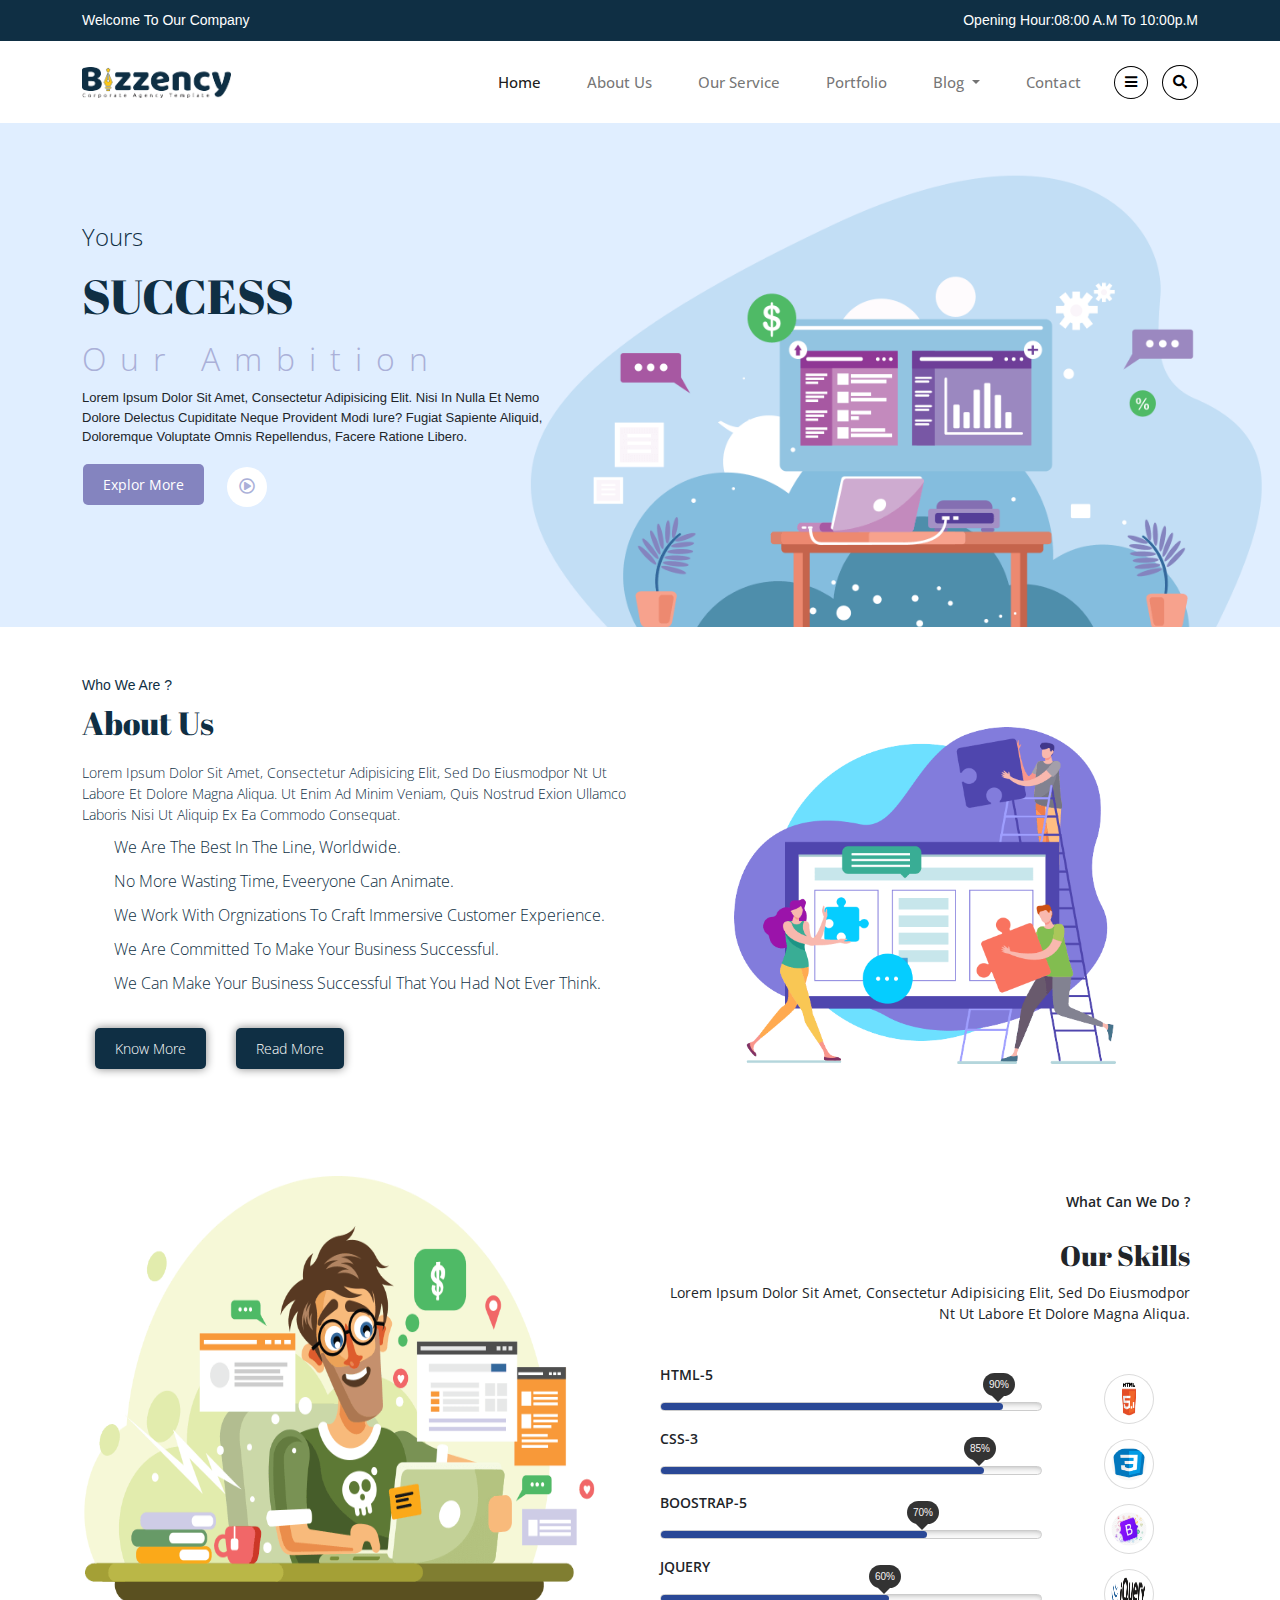
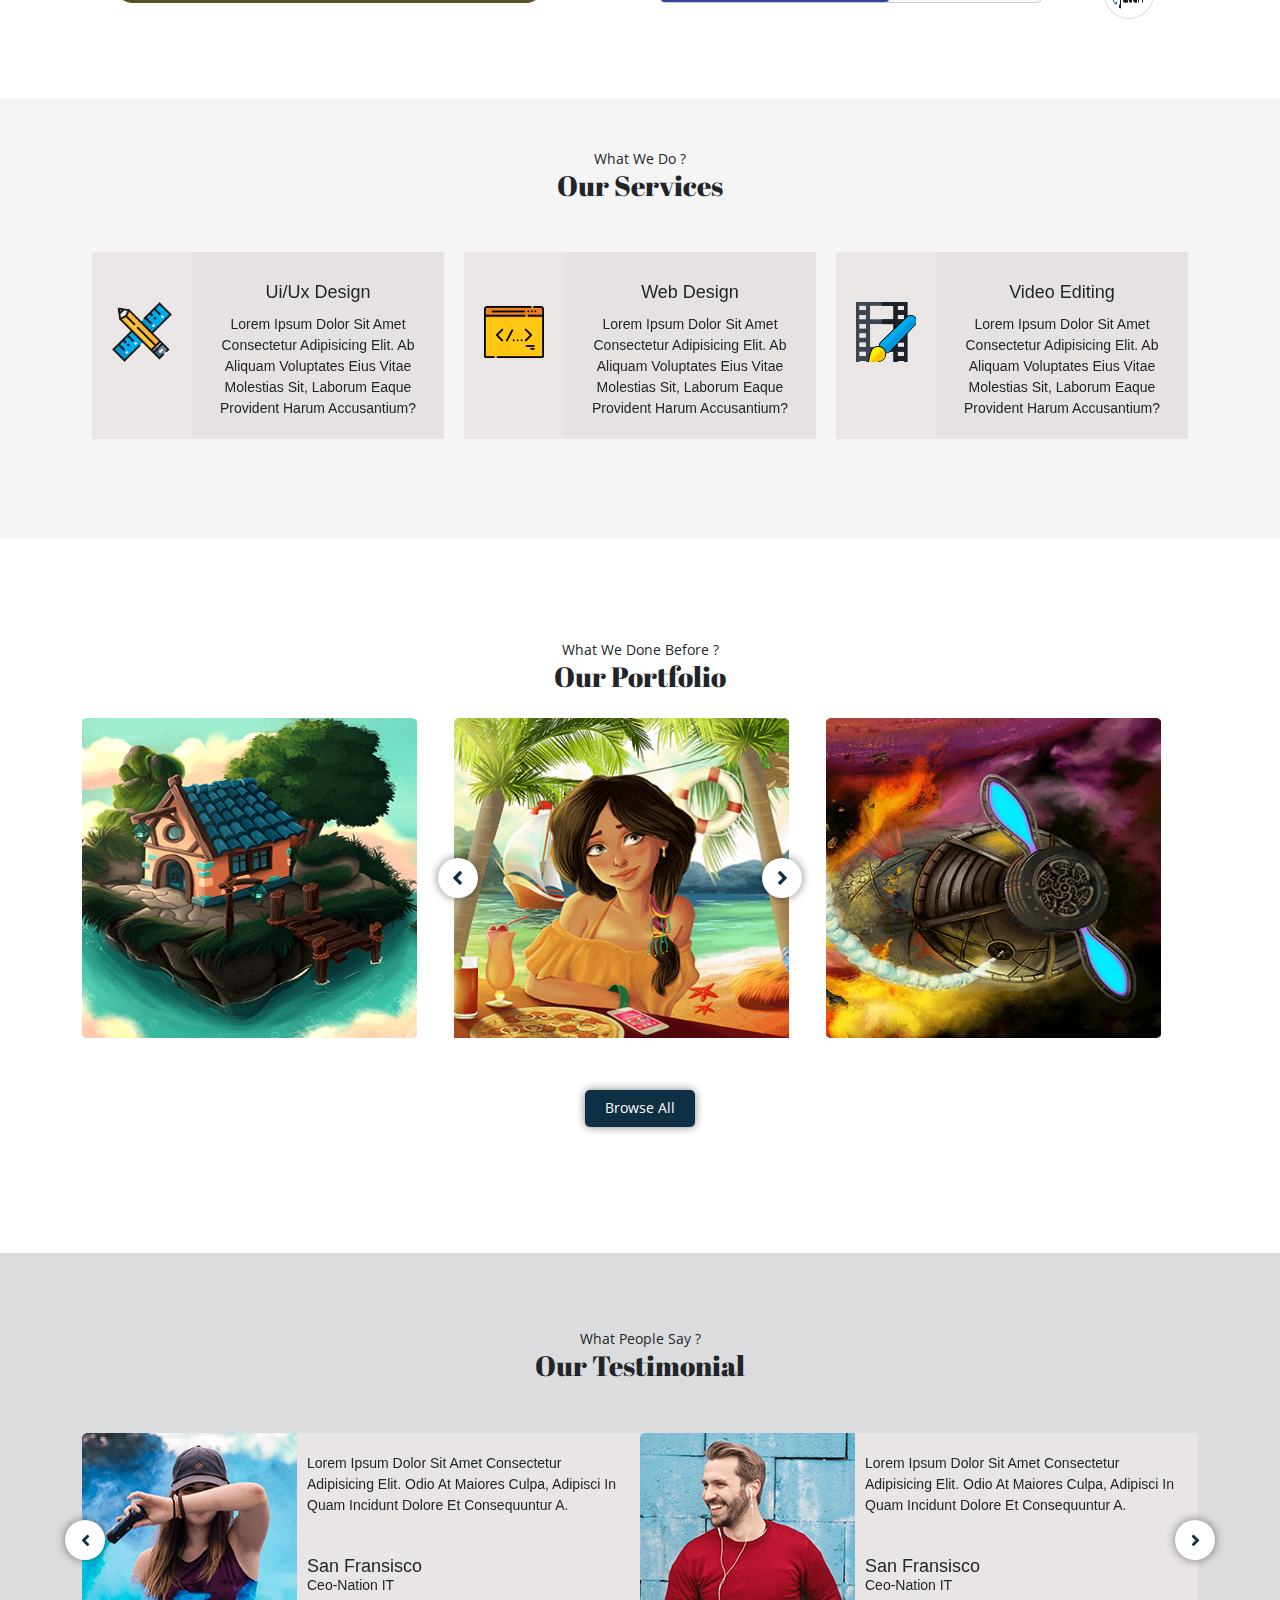
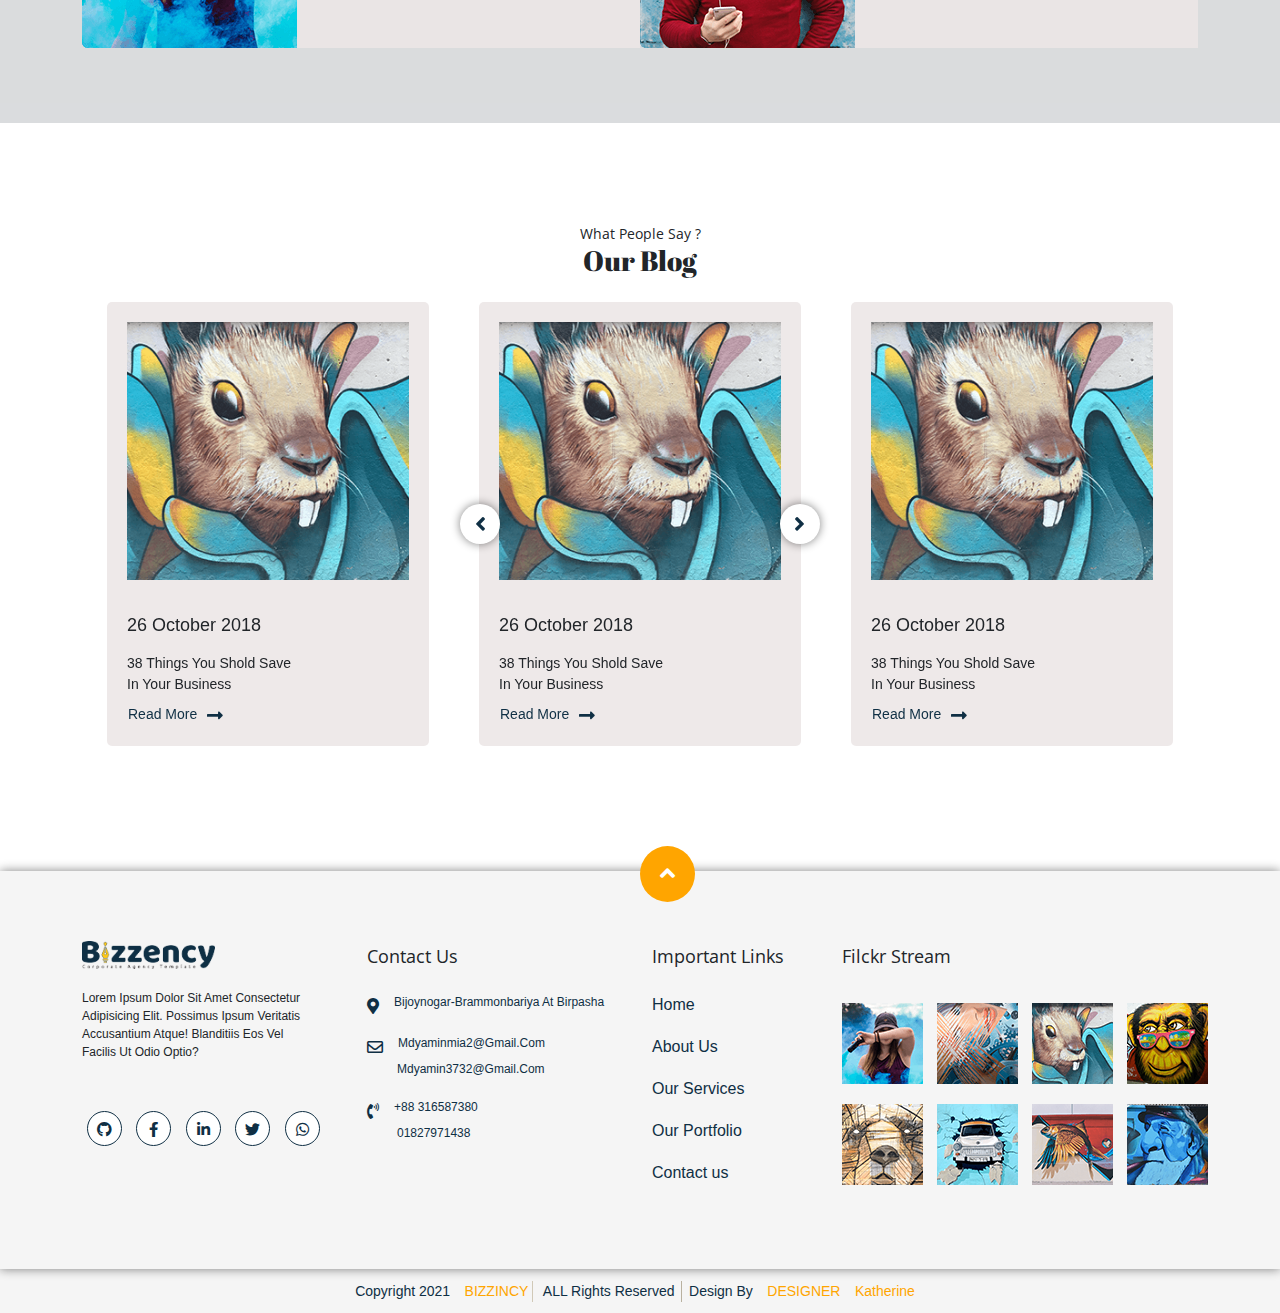
<file: index.html>
<!DOCTYPE html>
<html lang="en">
<head>
    <meta charset="UTF-8">
    <meta http-equiv="X-UA-Compatible" content="IE=edge">
    <meta name="viewport" content="width=device-width, initial-scale=1.0">
    <title>My Bizzency</title>
        <link rel="stylesheet" href="css/bootstrap.min.css">
        <link rel="stylesheet" href="css/all.min.css">
        <link rel="stylesheet" href="css/slick.css">
        <link rel="stylesheet" href="css/venobox.min.css">
        <link rel="stylesheet" href="css/barfiller..css">
        <link rel="stylesheet" href="css/style.css">
        <link rel="stylesheet" href="css/responsive.css">
        <link href="https://fonts.googleapis.com/css2?family=Open+Sans:wght@300;400;600;700;800&display=swap" rel="stylesheet">
        <link rel="preconnect" href="https://fonts.googleapis.com">
        <link rel="preconnect" href="https://fonts.gstatic.com" crossorigin>
        <link href="https://fonts.googleapis.com/css2?family=Open+Sans:wght@300;400;600;700;800&display=swap" rel="stylesheet">
        <link href="https://fonts.googleapis.com/css2?family=Abril+Fatface&display=swap" rel="stylesheet"> 
</head>
<body>
    <!-- ========header-part start=========== -->
    <header>
        <div class="container">
            <div class="row">
                <div class="col-lg-6">
                    <div class="left_header">
                        <p>Welcome to our Company<p>
                    </div>
                </div>
                <div class="col-lg-6">
                    <div class="right_header">
                        <p>Opening Hour:08:00 a.m to 10:00p.m<p>
                    </div>
                </div>
            </div>
        </div>
    <header>
    <!-- ========header-part end=========== -->
    <!-- ========nav-part start=========== -->
    <nav class="navbar navbar-expand-lg navbar-light">
        <div class="container">
          <a class="navbar-brand" href="index.html">
              <div class="logo">
                  <img src="images/logo.png" alt="logo.png">
              </div>
          </a>
          <button class="navbar-toggler" type="button" data-bs-toggle="collapse" data-bs-target="#navbarSupportedContent" aria-controls="navbarSupportedContent" aria-expanded="false" aria-label="Toggle navigation">
            <span class="navbar-toggler-icon"></span>
          </button>
          <div class="collapse navbar-collapse" id="navbarSupportedContent">
            <ul class="navbar-nav ms-auto mb-2 mb-lg-0 close_item col-xxl-8">
              <li class="nav-item">
                <a class="nav-link active" aria-current="page" href="index.html">Home</a>
              </li>
              <li class="nav-item">
                <a class="nav-link" href="#about_part">About Us</a>
              </li>
              <li class="nav-item">
                <a class="nav-link" href="#service_part">Our Service</a>
              </li>
              <li class="nav-item">
                <a class="nav-link" href="#portfolio_part">Portfolio</a>
              </li>
              <li class="nav-item dropdown">
                <a class="nav-link dropdown-toggle" href="#" id="navbarDropdown" role="button" data-bs-toggle="dropdown" aria-expanded="false">
                  Blog
                </a>
                <ul class="dropdown-menu" aria-labelledby="navbarDropdown">
                  <li><a class="dropdown-item" href="#">Grapic Design</a></li>
                  <li><a class="dropdown-item" href="#">Web Design</a></li>
                  <li><hr class="dropdown-divider"></li>
                  <li><a class="dropdown-item" href="#">Web Development</a></li>
                </ul>
                <li class="nav-item">
                    <a class="nav-link" href="#contact_part">Contact</a>
                  </li>
              </li>
            </ul>
            <div class="icon">
              <button class="bar"><i class="fas fa-bars close"></i></button>
              <button class="search"><i class="fas fa-search"></i></button>
            </div>
          </div>
        </div>
      </nav>
    <!-- ========nav-part end=========== -->
    <!-- ========search_part start=========== -->
  <section id="search_part">
    <button" class="btnclos">
      <input type="text" placeholder="Search Keyword"><i class="fas fa-times cros sm_device"></i>
    </button>
  </section>
    <!-- ========search_part end=========== -->
    <!-- ========banner_part start=========== -->
  <section id="banner_part">
    <div class="container">
      <div class="text">
        <h4>Yours</h4>
        <h1>SUCCESS</h1>
        <h3>Our Ambition</h3>
        <p>Lorem ipsum dolor sit amet, consectetur adipisicing elit. Nisi in nulla et nemo dolore delectus cupiditate neque provident modi iure? Fugiat sapiente aliquid, doloremque voluptate omnis repellendus, facere ratione libero.</p>
      </div>
      <div class="button">
        <div class="btn">
          <a href="#"><p>Explor more</p></a>
        </div>
        <div class="btn2">
          <a class="venobox" data-autoplay="true" data-vbtype="video" href="https://youtu.be/dB6fOO7Zd-8"><i class="far fa-play-circle"></i></a>
        </div>
      </div>
    </div>
  </section>
    <!-- ========banner_part end=========== -->
    <!-- ========about_part start=========== -->
<section id="about_part">
    <div class="container">
      <div class="row">
        <div class="col-lg-6">
          <div class="text">
            <h5>Who we are ?</h5>
            <h2>About us</h2>
            <p>Lorem ipsum dolor sit amet, consectetur adipisicing elit, sed do eiusmodpor nt ut labore et dolore magna aliqua. Ut enim ad minim veniam, quis nostrud exion ullamco laboris nisi ut aliquip ex ea commodo consequat.</p>
            <ul>
              <li>We are the best in the line, worldwide.</li>
              <li>No more wasting time, Eveeryone can animate.</li>
              <li>We work with orgnizations to craft immersive customer experience.</li>
              <li>We are committed to make your business successful.</li>
              <li>We can make your business successful that you had not ever think.</li>
            </ul>
            <div class="button">
              <div class="btn"><a href="#"><p>know more</p></a></div>
              <div class="btn"><a href="#"><p>Read more</p></a></div>
              <div class="btn"></div>
            </div>
          </div>
        </div>
        <div class="col-lg-6">
          <div class="about_images">
            <img class="rotate_img" src="images/about-img.png" alt="about-img.png">
          </div>
        </div>
        <div class="col-lg-6 about2left col-xxl-5">
          <div class="images">
            <img src="images/skill-background.png" alt="about-img.png">
          </div>
        </div>
        <div class="col-lg-6 about2right col-xxl-7">
          <div class="title">
            <h5>What can we do ?</h5>
            <h2>Our Skills</h2>
            <p>Lorem ipsum dolor sit amet, consectetur adipisicing elit, sed do eiusmodpor nt ut labore et dolore magna aliqua.</p>
          </div>
           <div class="skills">
              <div class="flagin">
                <h5>HTML-5</h5>
              <div id="bar1" class="barfiller">
                <div class="tipWrap">
                <span class="tip"></span>
                  </div>
                  <span class="fill" data-percentage="90"></span>
              </div>
              <h5>CSS-3</h5>
              <div id="bar2" class="barfiller">
                  <div class="tipWrap">
                <span class="tip"></span>
                  </div>
                  <span class="fill" data-percentage="85"></span>
              </div>	
              <h5>BOOSTRAP-5</h5>
              <div id="bar3" class="barfiller">
                <div class="tipWrap">
              <span class="tip"></span>
                </div>
                <span class="fill" data-percentage="70"></span>
              </div>	
              <h5>JQUERY</h5>
              <div id="bar4" class="barfiller">
                <div class="tipWrap">
              <span class="tip"></span>
                </div>
                <span class="fill" data-percentage="60"></span>
              </div>
              </div> 
              <div class="flagin_pic">
                <div class="round">
                  <div class="round2">
                    <div class="img">
                      <img src="images/skill-1 html.png" alt="skill-1 html.png">
                    </div>
                  </div>
                </div>
                <div class="round">
                  <div class="round2">
                    <div class="img">
                      <img src="images/skill-2 css.png" alt="skill-2 css.png">
                    </div>
                  </div>
                </div>
                <div class="round">
                  <div class="round2">
                    <div class="img">
                      <img src="images/skill-3 boostrap5.png" alt="skill-3 boostrap5.png">
                    </div>
                  </div>
                </div>
                <div class="round">
                  <div class="round2">
                    <div class="img">
                      <img src="images/skill-4 jequery+java.png" alt="skill-4 jequery+java.png">
                    </div>
                  </div>
                </div>
              </div>
           </div>
          </div>
        </div>
      </div>
    </div>
  </section>
    <!-- ========about_part end=========== -->
    <!-- ========service-part start=========== -->
<section id="service_part">
  <div class="title">
    <p>what we do ?</p>
    <h2>our services</h2>
  </div>
  <div class="container">
    <div class="row">
      <div class="service_slider">
        <div class="col-lg-4">
          <div class="item">
            <div class="pic">
              <div class="img">
                <img src="images/our-service-icon-1.png" alt="our-service-icon-1">
              </div>
            </div>
            <div class="text">
              <h4>ui/ux design</h4>
              <p>Lorem ipsum dolor sit amet consectetur adipisicing elit. Ab aliquam voluptates eius vitae molestias sit, laborum eaque provident harum accusantium?</p>
            </div>
            <div class="overlay">
              <div class="img">
                <img src="images/our-service-icon-1.png" alt="our-service-icon-1.png">
              </div>
              <h4>ui/ux design</h4>
              <div class="icon">
                <a href="#"><i class="fas fa-long-arrow-alt-right"></i></a>
              </div>
            </div>
          </div>
        </div>
        <div class="col-lg-4">
          <div class="item">
            <div class="pic">
              <div class="img">
                <img src="images/our-service-icon-2.png" alt="our-service-icon-2">
              </div>
            </div>
            <div class="text">
              <h4>web design</h4>
              <p>Lorem ipsum dolor sit amet consectetur adipisicing elit. Ab aliquam voluptates eius vitae molestias sit, laborum eaque provident harum accusantium?</p>
            </div>
            <div class="overlay">
              <div class="img">
                <img src="images/our-service-icon-2.png" alt="our-service-icon-2.png">
              </div>
              <h4>web design</h4>
              <div class="icon">
                <a href="service.html"><i class="fas fa-long-arrow-alt-right"></i></a>
              </div>
            </div>
          </div>
        </div>
        <div class="col-lg-4">
          <div class="item">
            <div class="pic">
              <div class="img">
                <img src="images/our-service-icon-3.png" alt="our-service-icon-3">
              </div>
            </div>
            <div class="text">
              <h4>video editing</h4>
              <p>Lorem ipsum dolor sit amet consectetur adipisicing elit. Ab aliquam voluptates eius vitae molestias sit, laborum eaque provident harum accusantium?</p>
            </div>
            <div class="overlay">
              <div class="img">
                <img src="images/our-service-icon-3.png" alt="our-service-icon-3.png">
              </div>
              <h4>video editing</h4>
              <div class="icon">
                <a href="service.html"><i class="fas fa-long-arrow-alt-right"></i></a>
              </div>
            </div>
          </div>
        </div>
         <div class="col-lg-4">
          <div class="item">
            <div class="pic">
              <div class="img">
                <img src="images/our-service-icon-1.png" alt="our-service-icon-1">
              </div>
            </div>
            <div class="text">
              <h4>ui/ux</h4>
              <p>Lorem ipsum dolor sit amet consectetur adipisicing elit. Ab aliquam voluptates eius vitae molestias sit, laborum eaque provident harum accusantium?</p>
            </div>
            <div class="overlay">
              <div class="img">
                <img src="images/our-service-icon-1.png" alt="our-service-icon-1.png">
              </div>
              <h4>Ui/ux</h4>
              <div class="icon">
                <a href="service.html"><i class="fas fa-long-arrow-alt-right"></i></a>
              </div>
            </div>
          </div>
        </div>
      </div>
    </div>
  </div>
</section>
    <!-- ========service-part end=========== -->
    <!-- ========portfolio-part start=========== -->
    <section id="portfolio_part">
      <div class="title">
        <p>what we done before ?</p>
        <h2>our Portfolio</h2>
      </div>
      <div class="container">
        <div class="row">
          <div class="portfolio_slider">
            <div class="col-lg-4">
              <div class="item">
                <div class="img">
                  <img src="images/prot-img1.png" alt="prot-img1.png">
                </div>
                <div class="title">
                  <h4>Hous illsutration</h4>
                </div>
              </div>
            </div>
            <div class="col-lg-4">
              <div class="item midel_icon">
                <div class="img">
                  <img src="images/prot-img2.png" alt="prot-img2.png">
                </div>
                <div class="title">
                  <h4>Girl illsutration</h4>
                </div>
              </div>
            </div>
            <div class="col-lg-4">
              <div class="item">
                <div class="img">
                  <img src="images/prot-img3.png" alt="prot-img3.png">
                </div>
                <div class="title">
                  <h4>Girl illsutration</h4>
                </div>
              </div>
            </div>
            <div class="col-lg-4">
              <div class="item">
                <div class="img">
                  <img src="images/prot-img2.png" alt="prot-img2.png">
                </div>
                <div class="title">
                  <h4>Girl illsutration</h4>
                </div>
              </div>
            </div>
          </div>
          <div class="btn">
            <a href="#">
              <h5>browse all</h5>
            </a>
          </div>
        </div>
      </div>
    </section>
    <!-- ========portfolio-part end=========== -->
    <!-- ========testimonial_part start=========== -->
    <section id="testimonial_part">
      <div class="title">
        <p>What people say ?</p>
        <h2>our testimonial</h2>
      </div>
      <div class="container">
        <div class="row">
          <div class="testi_slider">
            <div class="col-lg-6">
              <div class="item">
                <div class="pic">
                  <div class="img">
                    <img src="images/testi-img1.png" alt="testi-img1.png">
                  </div>
                </div>
                <div class="text">
                  <p>Lorem ipsum dolor sit amet consectetur adipisicing elit. Odio at maiores culpa, adipisci in quam incidunt dolore et consequuntur a.</p>
                  <h4>san fransisco</h4>
                  <h5>ceo-nation IT</h5>
                </div>
              </div>
            </div>
            <div class="col-lg-6">
              <div class="item">
                <div class="pic">
                  <div class="img">
                    <img src="images/testi-img2.png" alt="testi-img2.png">
                  </div>
                </div>
                <div class="text">
                  <p>Lorem ipsum dolor sit amet consectetur adipisicing elit. Odio at maiores culpa, adipisci in quam incidunt dolore et consequuntur a.</p>
                  <h4>san fransisco</h4>
                  <h5>ceo-nation IT</h5>
                </div>
              </div>
            </div>
            <div class="col-lg-6">
              <div class="item">
                <div class="pic">
                  <div class="img">
                    <img src="images/testi-img1.png" alt="testi-img1.png">
                  </div>
                </div>
                <div class="text">
                  <p>Lorem ipsum dolor sit amet consectetur adipisicing elit. Odio at maiores culpa, adipisci in quam incidunt dolore et consequuntur a.</p>
                  <h4>san fransisco</h4>
                  <h5>ceo-nation IT</h5>
                </div>
              </div>
            </div>
          </div>
        </div>
      </div>
    </section>
    <!-- ========testimonial_part end=========== -->
    <!-- ========blog_part start=========== -->
    <section id="blog_part">
      <div class="title">
        <p>What people say ?</p>
        <h2>Our Blog</h2>
      </div>
      <div class="container">
        <div class="row">
          <div class="blog_slider">
            <div class="col-lg-4">
              <div class="item">
                <div class="pic">
                  <div class="img">
                    <img src="images/blog-img1.png" alt="blog-img1.png">
                  </div>
                </div>
                <div class="detals">
                  <h4>26 october 2018</h4>
                  <p>38 things you shold save in your business</p>
                  <div class="btn">
                    <a href="#">
                      <h5>read more</h5>
                      <i class="fas fa-long-arrow-alt-right"></i>
                    </a>
                  </div>
                </div>
              </div>
            </div>
            <div class="col-lg-4">
              <div class="item midel_icon">
                <div class="pic">
                  <div class="img">
                    <img src="images/blog-img1.png" alt="blog-img1.png">
                  </div>
                </div>
                <div class="detals">
                  <h4>26 october 2018</h4>
                  <p>38 things you shold save in your business</p>
                  <div class="btn">
                    <a href="#">
                      <h5>read more</h5>
                      <i class="fas fa-long-arrow-alt-right"></i>
                    </a>
                  </div>
                </div>
              </div>
            </div>
            <div class="col-lg-4">
              <div class="item">
                <div class="pic">
                  <div class="img">
                    <img src="images/blog-img1.png" alt="blog-img1.png">
                  </div>
                </div>
                <div class="detals">
                  <h4>26 october 2018</h4>
                  <p>38 things you shold save in your business</p>
                  <div class="btn">
                    <a href="#">
                      <h5>read more</h5>
                      <i class="fas fa-long-arrow-alt-right"></i>
                    </a>
                  </div>
                </div>
              </div>
            </div>
            <div class="col-lg-4">
              <div class="item">
                <div class="pic">
                  <div class="img">
                    <img src="images/blog-img1.png" alt="blog-img1.png">
                  </div>
                </div>
                <div class="detals">
                  <h4>26 october 2018</h4>
                  <p>38 things you shold save in your business</p>
                  <div class="btn">
                    <a href="#">
                      <h5>read more</h5>
                      <i class="fas fa-long-arrow-alt-right"></i>
                    </a>
                  </div>
                </div>
              </div>
            </div>
          </div>
        </div>
      </div>
    </section>
    <!-- ========blog_part end=========== -->
    <!-- ========contact_part start=========== -->
<section id="contact_part">
  <div class="button">
    <a href="#"><i class="fas fa-angle-up"></i></a>
  </div>
  <div class="container">
    <div class="row">
      <div class="col-lg-3 col-sm-7">
        <div class="logo">
          <div class="img">
            <a href="index.html">
              <img src="images/footer-logo.png" alt="footer-logo.png">
            </a>
          </div>
        </div>
        <div class="item">
            <p>Lorem ipsum dolor sit amet consectetur adipisicing elit. Possimus ipsum veritatis accusantium atque! Blanditiis eos vel facilis ut odio optio?</p>
              <div class="icon">
                <a href="https://github.com/mdyamin013">
                  <i class="fab fa-github"></i>
                </a>
                <a href="https://www.facebook.com/profile.php?id=100055893930295">
                  <i class="fab fa-facebook-f"></i>
                </a>
                <a href="https://bd.linkedin.com/in/md-yamin-mia-98a294214?trk=public-profile-badge-profile-badge-view-profile-cta&challengeId=AQH9gsucxX2nIgAAAXrr-dNWEnyvqZl2scKFNgvaesS2UB5vjqU1l3Vd_fUbv4c2PoQCd5d7zbDknNv7qiQYbJ23AV5TUbQg_A&submissionId=9b6908b8-34e3-9516-5bf2-4c88dbe62a37">
                  <i class="fab fa-linkedin-in"></i>
                </a>
                <a href="https://twitter.com/FDYaminMia">
                  <i class="fab fa-twitter"></i>
                </a>
                <a href=""><i class="fab fa-whatsapp"></i></a>
              </div>
        </div>
      </div>
      <div class="col-lg-3 col-sm-5">
        <div class="title">
          <h4>Contact Us</h4>
        </div>
        <div class="item contact">
          <div class="location">
            <a href="tel::01316587380">
              <i class="fas fa-map-marker-alt"></i>
              <p>bijoynogar-brammonbariya at birpasha</p>
            </a>
          </div>
          <div class="mail">
            <a href="mailto:: mdyaminmia2@gmail.com">
              <i class="far fa-envelope"></i>
              <p>mdyaminmia2@gmail.com</p>
            </a>
            <a href="mailto:: mdyamin3732@gmail.com">
              <p class="p_move">mdyamin3732@gmail.com</p>
            </a>
          </div>
          <div class="phone">
            <a href="tel::01316587380">
              <i class="fas fa-phone-volume"></i>
              <p>+88 316587380</p>
            </a>
            <a href="tel::01827971438">
              <p class="p_move">01827971438</p>
            </a>
          </div>
        </div>
      </div>
      <div class="col-lg-2 col-sm-5">
        <div class="title">
          <h4>Important Links</h4>
        </div>
        <div class="item">
          <ul>
            <li><a href="index.html">Home</a></li>
            <li>
              <a href="https://www.linkedin.com/in/md-yamin-mia-98a294214/">About Us</a>
            </li>
            <li>
              <a href="https://mdyamin013.github.io/Hookha/">Our Services</a>
            </li>
            <li><a href="https://github.com/mdyamin013">Our Portfolio</a></li>
            <li><a href="tel::01316587380">Contact us</a></li>
          </ul>
        </div>
      </div>
      <div class="col-lg-4 col-sm-7">
        <div class="title">
          <h4>Filckr Stream</h4>
        </div>
        <div class="row">
          <div class="col-lg-3 col-sm-3">
            <div class="small_item">
              <div class="img">
                <img src="images/footer-img1.png" alt="footer-img1.png">
              </div>
            </div>
          </div>
          <div class="col-lg-3 col-sm-3">
            <div class="small_item">
              <div class="img">
                <img src="images/footer-img2.png" alt="footer-img2.png">
              </div>
            </div>
          </div>
          <div class="col-lg-3 col-sm-3">
            <div class="small_item">
              <div class="img">
                <img src="images/footer-img3.png" alt="footer-img3.png">
              </div>
            </div>
          </div>
          <div class="col-lg-3 col-sm-3">
            <div class="small_item">
              <div class="img">
                <img src="images/footer-img4.png" alt="footer-img4.png">
              </div>
            </div>
          </div>
          <div class="col-lg-3 col-sm-3">
            <div class="small_item">
              <div class="img">
                <img src="images/footer-img5.png" alt="footer-img5.png">
              </div>
            </div>
          </div>
          <div class="col-lg-3 col-sm-3">
            <div class="small_item">
              <div class="img">
                <img src="images/footer-img6.png" alt="footer-img6.png">
              </div>
            </div>
          </div>
          <div class="col-lg-3 col-sm-3">
            <div class="small_item">
              <div class="img">
                <img src="images/footer-img7.png" alt="footer-img7.png">
              </div>
            </div>
          </div>
          <div class="col-lg-3 col-sm-3">
            <div class="small_item">
              <div class="img">
                <img src="images/footer-img8.png" alt="footer-img8.png">
              </div>
            </div>
          </div>
        </div>
      </div>
    </div>
  </div>
</section>
  <!-- ========contact_part end=========== -->
  <!-- ========fotter_part end=========== -->
 <div class="bottom_part">
  <div class="fotter_title">
    <a href="#">
      <p>copyright 2021</p>
      <p>BIZZINCY</p>
      <p>ALL Rights reserved</p>
      <p>Design By</p>
      <p>DESIGNER</p>
      <p>Katherine</p>
    </a>
  </div>
 </div>
  <!-- ========fotter_part end=========== -->

    <script src="js/jquery-1.12.4.min.js"></script>
    <script src="js/bootstrap.bundle.min.js"></script>
    <script src="js/slick.min.js"></script>
    <script src="js/jquery.barfiller.js"></script>
    <script src="js/venobox.min.js"></script>
    <script src="js/waypoints.min.js"></script>
    <script src="js/script.js"></script>
</body>
</html>
</file>
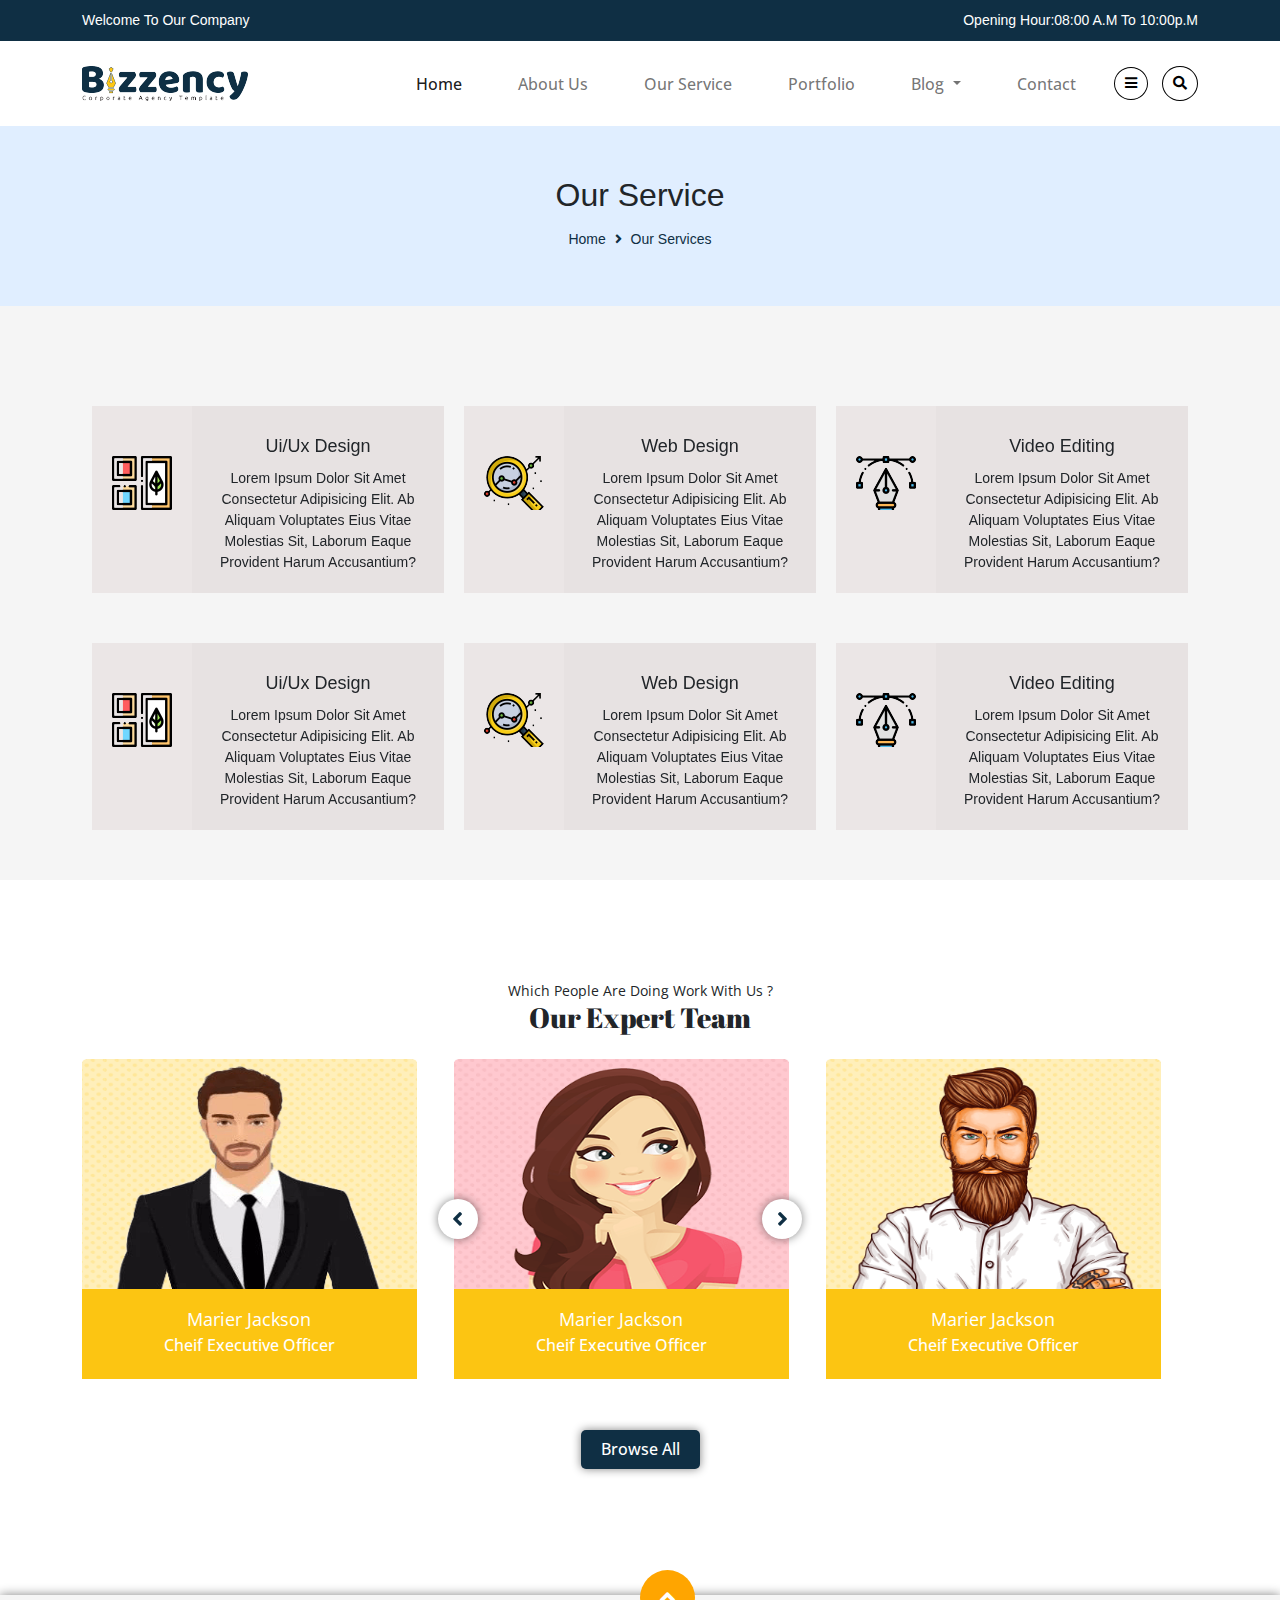
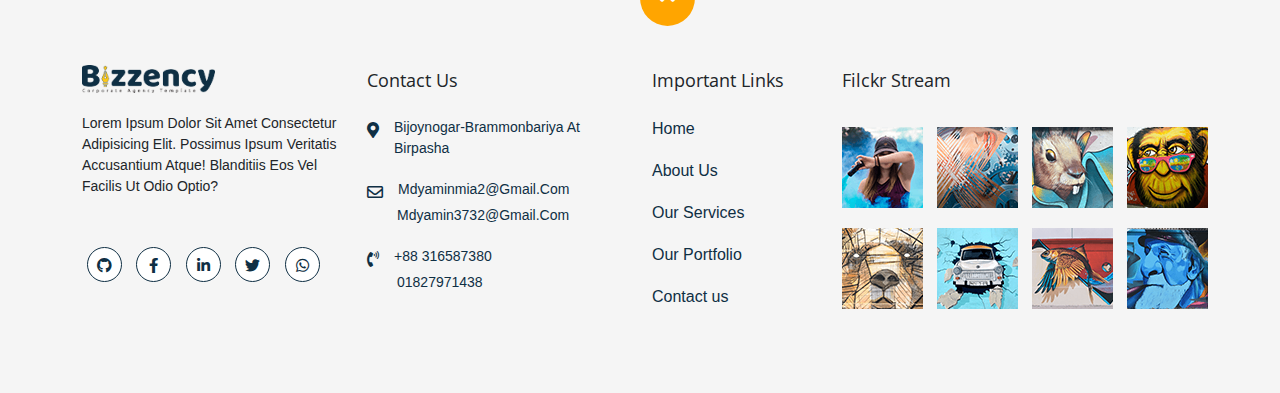
<file: service.html>
<!DOCTYPE html>
<html lang="en">
<head>
    <meta charset="UTF-8">
    <meta http-equiv="X-UA-Compatible" content="IE=edge">
    <meta name="viewport" content="width=device-width, initial-scale=1.0">
    <title>My Bizzency</title>
        <link rel="stylesheet" href="css/bootstrap.min.css">
        <link rel="stylesheet" href="css/all.min.css">
        <link rel="stylesheet" href="css/slick.css">
        <link rel="stylesheet" href="css/venobox.min.css">
        <link rel="stylesheet" href="css/barfiller..css">
        <link rel="stylesheet" href="css/style.css">
        <link href="https://fonts.googleapis.com/css2?family=Open+Sans:wght@300;400;600;700;800&display=swap" rel="stylesheet">
        <link rel="preconnect" href="https://fonts.googleapis.com">
        <link rel="preconnect" href="https://fonts.gstatic.com" crossorigin>
        <link href="https://fonts.googleapis.com/css2?family=Open+Sans:wght@300;400;600;700;800&display=swap" rel="stylesheet">
        <link href="https://fonts.googleapis.com/css2?family=Abril+Fatface&display=swap" rel="stylesheet"> 
</head>
<body>
    <!-- ========header-part start=========== -->
    <header>
        <div class="container">
            <div class="row">
                <div class="col-lg-6">
                    <div class="left_header">
                        <p>Welcome to our Company<p>
                    </div>
                </div>
                <div class="col-lg-6">
                    <div class="right_header">
                        <p>Opening Hour:08:00 a.m to 10:00p.m<p>
                    </div>
                </div>
            </div>
        </div>
    <header>
    <!-- ========header-part end=========== -->
    <!-- ========nav-part start=========== -->
    <nav class="navbar navbar-expand-lg navbar-light">
        <div class="container">
          <a class="navbar-brand" href="index.html">
              <div class="img">
                  <img src="images/logo.png" alt="logo.png">
              </div>
          </a>
          <button class="navbar-toggler" type="button" data-bs-toggle="collapse" data-bs-target="#navbarSupportedContent" aria-controls="navbarSupportedContent" aria-expanded="false" aria-label="Toggle navigation">
            <span class="navbar-toggler-icon"></span>
          </button>
          <div class="collapse navbar-collapse" id="navbarSupportedContent">
            <ul class="navbar-nav ms-auto mb-2 mb-lg-0 close_item">
              <li class="nav-item">
                <a class="nav-link active" aria-current="page" href="index.html">Home</a>
              </li>
              <li class="nav-item">
                <a class="nav-link" href="#about_part">About Us</a>
              </li>
              <li class="nav-item">
                <a class="nav-link" href="#service_part">Our Service</a>
              </li>
              <li class="nav-item">
                <a class="nav-link" href="#portfolio_part">Portfolio</a>
              </li>
              <li class="nav-item dropdown">
                <a class="nav-link dropdown-toggle" href="#" id="navbarDropdown" role="button" data-bs-toggle="dropdown" aria-expanded="false">
                  Blog
                </a>
                <ul class="dropdown-menu" aria-labelledby="navbarDropdown">
                  <li><a class="dropdown-item" href="#">Grapic Design</a></li>
                  <li><a class="dropdown-item" href="#">Web Design</a></li>
                  <li><hr class="dropdown-divider"></li>
                  <li><a class="dropdown-item" href="#">Web Development</a></li>
                </ul>
                <li class="nav-item">
                    <a class="nav-link" href="#contact_part">Contact</a>
                  </li>
              </li>
            </ul>
            <div class="icon">
              <button class="bar"><i class="fas fa-bars close"></i></button>
              <button class="search"><i class="fas fa-search"></i></button>
            </div>
          </div>
        </div>
      </nav>
    <!-- ========nav-part end=========== -->
    <!-- ========search_part start=========== -->
  <section id="search_part">
    <button" class="btnclos">
      <input type="text" placeholder="Search Keyword"><i class="fas fa-times cros"></i>
    </button>
  </section>
    <!-- ========search_part end=========== -->
    <!-- ========service_main start=========== -->
<section id="service_main">
    <div class="container">
      <div class="row">
        <div class="col-lg-12">
          <div class="text">
            <h2>Our Service<h2>
            <a href="index.html">
              <p>Home</p>
              <i class="fas fa-angle-right"></i>
              <p>Our Services</p>
            </a>
          </div>
        </div>
      </div>
      </div>
    </div>
  </section>
    <!-- ========service_main end=========== -->
    <!-- ========service-part start=========== -->
<section id="service_part" class="main_service">
  <div class="container">
    <div class="row">
      <div class="service_slider">
        <div class="col-lg-4">
          <div class="item">
            <div class="pic">
              <div class="img">
                <img src="images/our-service4.png" alt="our-service4.png">
              </div>
            </div>
            <div class="text">
              <h4>ui/ux design</h4>
              <p>Lorem ipsum dolor sit amet consectetur adipisicing elit. Ab aliquam voluptates eius vitae molestias sit, laborum eaque provident harum accusantium?</p>
            </div>
            <div class="overlay">
              <div class="img">
                <img src="images/our-service4.png" alt="our-service4.png">
              </div>
              <h4>ui/ux design</h4>
              <div class="icon">
                <a href="#"><i class="fas fa-long-arrow-alt-right"></i></a>
              </div>
            </div>
          </div>
        </div>
        <div class="col-lg-4">
          <div class="item">
            <div class="pic">
              <div class="img">
                <img src="images/our-service5.png" alt="our-service5.png">
              </div>
            </div>
            <div class="text">
              <h4>web design</h4>
              <p>Lorem ipsum dolor sit amet consectetur adipisicing elit. Ab aliquam voluptates eius vitae molestias sit, laborum eaque provident harum accusantium?</p>
            </div>
            <div class="overlay">
              <div class="img">
                <img src="images/our-service5.png" alt="our-service5.png">
              </div>
              <h4>web design</h4>
              <div class="icon">
                <a href="#"><i class="fas fa-long-arrow-alt-right"></i></a>
              </div>
            </div>
          </div>
        </div>
        <div class="col-lg-4">
          <div class="item">
            <div class="pic">
              <div class="img">
                <img src="images/our-service6.png" alt="our-service6.png">
              </div>
            </div>
            <div class="text">
              <h4>video editing</h4>
              <p>Lorem ipsum dolor sit amet consectetur adipisicing elit. Ab aliquam voluptates eius vitae molestias sit, laborum eaque provident harum accusantium?</p>
            </div>
            <div class="overlay">
              <div class="img">
                <img src="images/our-service6.png" alt="our-service6.png">
              </div>
              <h4>video editing</h4>
              <div class="icon">
                <a href="#"><i class="fas fa-long-arrow-alt-right"></i></a>
              </div>
            </div>
          </div>
        </div>
         <div class="col-lg-4">
          <div class="item">
            <div class="pic">
              <div class="img">
                <img src="images/our-service4.png" alt="our-service4.png">
              </div>
            </div>
            <div class="text">
              <h4>ui/ux</h4>
              <p>Lorem ipsum dolor sit amet consectetur adipisicing elit. Ab aliquam voluptates eius vitae molestias sit, laborum eaque provident harum accusantium?</p>
            </div>
            <div class="overlay">
              <div class="img">
                <img src="images/our-service4.png" alt="our-service4.png">
              </div>
              <h4>Ui/ux</h4>
              <div class="icon">
                <a href="#"><i class="fas fa-long-arrow-alt-right"></i></a>
              </div>
            </div>
          </div>
        </div>
      </div>
      <div class="service_slider">
        <div class="col-lg-4">
          <div class="item service_item">
            <div class="pic">
              <div class="img">
                <img src="images/our-service4.png" alt="our-service4.png">
              </div>
            </div>
            <div class="text">
              <h4>ui/ux design</h4>
              <p>Lorem ipsum dolor sit amet consectetur adipisicing elit. Ab aliquam voluptates eius vitae molestias sit, laborum eaque provident harum accusantium?</p>
            </div>
            <div class="overlay">
              <div class="img">
                <img src="images/our-service4.png" alt="our-service4.png">
              </div>
              <h4>ui/ux design</h4>
              <div class="icon">
                <a href="#"><i class="fas fa-long-arrow-alt-right"></i></a>
              </div>
            </div>
          </div>
        </div>
        <div class="col-lg-4">
          <div class="item service_item">
            <div class="pic">
              <div class="img">
                <img src="images/our-service5.png" alt="our-service5.png">
              </div>
            </div>
            <div class="text">
              <h4>web design</h4>
              <p>Lorem ipsum dolor sit amet consectetur adipisicing elit. Ab aliquam voluptates eius vitae molestias sit, laborum eaque provident harum accusantium?</p>
            </div>
            <div class="overlay">
              <div class="img">
                <img src="images/our-service5.png" alt="our-service5.png">
              </div>
              <h4>web design</h4>
              <div class="icon">
                <a href="#"><i class="fas fa-long-arrow-alt-right"></i></a>
              </div>
            </div>
          </div>
        </div>
        <div class="col-lg-4">
          <div class="item service_item">
            <div class="pic">
              <div class="img">
                <img src="images/our-service6.png" alt="our-service6.png">
              </div>
            </div>
            <div class="text">
              <h4>video editing</h4>
              <p>Lorem ipsum dolor sit amet consectetur adipisicing elit. Ab aliquam voluptates eius vitae molestias sit, laborum eaque provident harum accusantium?</p>
            </div>
            <div class="overlay">
              <div class="img">
                <img src="images/our-service6.png" alt="our-service6.png">
              </div>
              <h4>video editing</h4>
              <div class="icon">
                <a href="#"><i class="fas fa-long-arrow-alt-right"></i></a>
              </div>
            </div>
          </div>
        </div>
         <div class="col-lg-4">
          <div class="item service_item">
            <div class="pic">
              <div class="img">
                <img src="images/our-service4.png" alt="our-service4.png">
              </div>
            </div>
            <div class="text">
              <h4>ui/ux</h4>
              <p>Lorem ipsum dolor sit amet consectetur adipisicing elit. Ab aliquam voluptates eius vitae molestias sit, laborum eaque provident harum accusantium?</p>
            </div>
            <div class="overlay">
              <div class="img">
                <img src="images/our-service4.png" alt="our-service4.png">
              </div>
              <h4>Ui/ux</h4>
              <div class="icon">
                <a href="#"><i class="fas fa-long-arrow-alt-right"></i></a>
              </div>
            </div>
          </div>
        </div>
      </div>
    </div>
  </div>
</section>
    <!-- ========service-part end=========== -->
    <!-- ========portfolio-part start=========== -->
    <section id="portfolio_part" class="service_protfolio">
      <div class="title">
        <p>Which people are doing work with us ?</p>
        <h2>Our Expert Team</h2>
      </div>
      <div class="container">
        <div class="row">
          <div class="portfolio_slider">
            <div class="col-lg-4">
              <div class="item">
                <div class="img">
                  <img src="images/team-img1.png" alt="team-img1.png">
                </div>
                <div class="title service_detals">
                  <h4>Marier Jackson</h4>
                  <h5>Cheif Executive Officer</h5>
                  <div class="icon">
                    <a href="tel::01316587380"><i class="fas fa-phone-volume"></i></a>
                  <a href="mailto:: mdyaminmia2@gmail.com"><i class="fas fa-map-marker-alt"></i></a>
                  <a href="https://github.com/mdyamin013">
                    <i class="fab fa-github"></i>
                  </a>
                  <a href="https://www.facebook.com/profile.php?id=100055893930295">
                    <i class="fab fa-facebook-f"></i>
                  </a>
                  <a href="https://bd.linkedin.com/in/md-yamin-mia-98a294214?trk=public-profile-badge-profile-badge-view-profile-cta&challengeId=AQH9gsucxX2nIgAAAXrr-dNWEnyvqZl2scKFNgvaesS2UB5vjqU1l3Vd_fUbv4c2PoQCd5d7zbDknNv7qiQYbJ23AV5TUbQg_A&submissionId=9b6908b8-34e3-9516-5bf2-4c88dbe62a37">
                    <i class="fab fa-linkedin-in"></i>
                  </a>
                  </div>
                </div>
              </div>
            </div>
            <div class="col-lg-4">
              <div class="item midel_icon">
                <div class="img">
                  <img src="images/team-img2.png" alt="team-img2.png">
                </div>
                <div class="title service_detals">
                  <h4>Marier Jackson</h4>
                  <h5>Cheif Executive Officer</h5>
                  <div class="icon">
                    <a href="tel::01316587380"><i class="fas fa-phone-volume"></i></a>
                  <a href="mailto:: mdyaminmia2@gmail.com"><i class="fas fa-map-marker-alt"></i></a>
                  <a href="https://github.com/mdyamin013">
                    <i class="fab fa-github"></i>
                  </a>
                  <a href="https://www.facebook.com/profile.php?id=100055893930295">
                    <i class="fab fa-facebook-f"></i>
                  </a>
                  <a href="https://bd.linkedin.com/in/md-yamin-mia-98a294214?trk=public-profile-badge-profile-badge-view-profile-cta&challengeId=AQH9gsucxX2nIgAAAXrr-dNWEnyvqZl2scKFNgvaesS2UB5vjqU1l3Vd_fUbv4c2PoQCd5d7zbDknNv7qiQYbJ23AV5TUbQg_A&submissionId=9b6908b8-34e3-9516-5bf2-4c88dbe62a37">
                    <i class="fab fa-linkedin-in"></i>
                  </a>
                  </div>
                </div>
              </div>
            </div>
            <div class="col-lg-4">
              <div class="item">
                <div class="img">
                  <img src="images/team-img3.png" alt="team-img3.png">
                </div>
                <div class="title service_detals">
                  <h4>Marier Jackson</h4>
                  <h5>Cheif Executive Officer</h5>
                  <div class="icon">
                    <a href="tel::01316587380"><i class="fas fa-phone-volume"></i></a>
                  <a href="mailto:: mdyaminmia2@gmail.com"><i class="fas fa-map-marker-alt"></i></a>
                  <a href="https://github.com/mdyamin013">
                    <i class="fab fa-github"></i>
                  </a>
                  <a href="https://www.facebook.com/profile.php?id=100055893930295">
                    <i class="fab fa-facebook-f"></i>
                  </a>
                  <a href="https://bd.linkedin.com/in/md-yamin-mia-98a294214?trk=public-profile-badge-profile-badge-view-profile-cta&challengeId=AQH9gsucxX2nIgAAAXrr-dNWEnyvqZl2scKFNgvaesS2UB5vjqU1l3Vd_fUbv4c2PoQCd5d7zbDknNv7qiQYbJ23AV5TUbQg_A&submissionId=9b6908b8-34e3-9516-5bf2-4c88dbe62a37">
                    <i class="fab fa-linkedin-in"></i>
                  </a>
                  </div>
                </div>
              </div>
            </div>
            <div class="col-lg-4">
              <div class="item">
                <div class="img">
                  <img src="images/prot-img2.png" alt="prot-img2.png">
                </div>
                <div class="title service_detals">
                  <h4>Marier Jackson</h4>
                  <h5>Cheif Executive Officer</h5>
                  <div class="icon">
                    <a href="tel::01316587380"><i class="fas fa-phone-volume"></i></a>
                  <a href="mailto:: mdyaminmia2@gmail.com"><i class="fas fa-map-marker-alt"></i></a>
                  <a href="https://github.com/mdyamin013">
                    <i class="fab fa-github"></i>
                  </a>
                  <a href="https://www.facebook.com/profile.php?id=100055893930295">
                    <i class="fab fa-facebook-f"></i>
                  </a>
                  <a href="https://bd.linkedin.com/in/md-yamin-mia-98a294214?trk=public-profile-badge-profile-badge-view-profile-cta&challengeId=AQH9gsucxX2nIgAAAXrr-dNWEnyvqZl2scKFNgvaesS2UB5vjqU1l3Vd_fUbv4c2PoQCd5d7zbDknNv7qiQYbJ23AV5TUbQg_A&submissionId=9b6908b8-34e3-9516-5bf2-4c88dbe62a37">
                    <i class="fab fa-linkedin-in"></i>
                  </a>
                  </div>
                </div>
              </div>
            </div>
          </div>
          <div class="btn">
            <a href="#">
              <h5>browse all</h5>
            </a>
          </div>
        </div>
      </div>
    </section>
    <!-- ========portfolio-part end=========== -->
    <!-- ========contact_part start=========== -->
<section id="contact_part">
  <div class="button">
    <a href="#"><i class="fas fa-angle-up"></i></a>
  </div>
  <div class="container">
    <div class="row">
      <div class="col-lg-3 col-sm-7">
        <div class="logo">
          <div class="img">
            <a href="index.html">
              <img src="images/footer-logo.png" alt="footer-logo.png">
            </a>
          </div>
        </div>
        <div class="item">
            <p>Lorem ipsum dolor sit amet consectetur adipisicing elit. Possimus ipsum veritatis accusantium atque! Blanditiis eos vel facilis ut odio optio?</p>
              <div class="icon">
                <a href="https://github.com/mdyamin013">
                  <i class="fab fa-github"></i>
                </a>
                <a href="https://www.facebook.com/profile.php?id=100055893930295">
                  <i class="fab fa-facebook-f"></i>
                </a>
                <a href="https://bd.linkedin.com/in/md-yamin-mia-98a294214?trk=public-profile-badge-profile-badge-view-profile-cta&challengeId=AQH9gsucxX2nIgAAAXrr-dNWEnyvqZl2scKFNgvaesS2UB5vjqU1l3Vd_fUbv4c2PoQCd5d7zbDknNv7qiQYbJ23AV5TUbQg_A&submissionId=9b6908b8-34e3-9516-5bf2-4c88dbe62a37">
                  <i class="fab fa-linkedin-in"></i>
                </a>
                <a href="https://twitter.com/FDYaminMia">
                  <i class="fab fa-twitter"></i>
                </a>
                <a href=""><i class="fab fa-whatsapp"></i></a>
              </div>
        </div>
      </div>
      <div class="col-lg-3 col-sm-5">
        <div class="title">
          <h4>Contact Us</h4>
        </div>
        <div class="item contact">
          <div class="location">
            <a href="tel::01316587380">
              <i class="fas fa-map-marker-alt"></i>
              <p>bijoynogar-brammonbariya at birpasha</p>
            </a>
          </div>
          <div class="mail">
            <a href="mailto:: mdyaminmia2@gmail.com">
              <i class="far fa-envelope"></i>
              <p>mdyaminmia2@gmail.com</p>
            </a>
            <a href="mailto:: mdyamin3732@gmail.com">
              <p class="p_move">mdyamin3732@gmail.com</p>
            </a>
          </div>
          <div class="phone">
            <a href="tel::01316587380">
              <i class="fas fa-phone-volume"></i>
              <p>+88 316587380</p>
            </a>
            <a href="tel::01827971438">
              <p class="p_move">01827971438</p>
            </a>
          </div>
        </div>
      </div>
      <div class="col-lg-2 col-sm-5">
        <div class="title">
          <h4>Important Links</h4>
        </div>
        <div class="item">
          <ul>
            <li><a href="index.html">Home</a></li>
            <li>
              <a href="https://www.linkedin.com/in/md-yamin-mia-98a294214/">About Us</a>
            </li>
            <li>
              <a href="https://mdyamin013.github.io/Hookha/">Our Services</a>
            </li>
            <li><a href="https://github.com/mdyamin013">Our Portfolio</a></li>
            <li><a href="tel::01316587380">Contact us</a></li>
          </ul>
        </div>
      </div>
      <div class="col-lg-4 col-sm-7">
        <div class="title">
          <h4>Filckr Stream</h4>
        </div>
        <div class="row">
          <div class="col-lg-3 col-sm-3">
            <div class="small_item">
              <div class="img">
                <img src="images/footer-img1.png" alt="footer-img1.png">
              </div>
            </div>
          </div>
          <div class="col-lg-3 col-sm-3">
            <div class="small_item">
              <div class="img">
                <img src="images/footer-img2.png" alt="footer-img2.png">
              </div>
            </div>
          </div>
          <div class="col-lg-3 col-sm-3">
            <div class="small_item">
              <div class="img">
                <img src="images/footer-img3.png" alt="footer-img3.png">
              </div>
            </div>
          </div>
          <div class="col-lg-3 col-sm-3">
            <div class="small_item">
              <div class="img">
                <img src="images/footer-img4.png" alt="footer-img4.png">
              </div>
            </div>
          </div>
          <div class="col-lg-3 col-sm-3">
            <div class="small_item">
              <div class="img">
                <img src="images/footer-img5.png" alt="footer-img5.png">
              </div>
            </div>
          </div>
          <div class="col-lg-3 col-sm-3">
            <div class="small_item">
              <div class="img">
                <img src="images/footer-img6.png" alt="footer-img6.png">
              </div>
            </div>
          </div>
          <div class="col-lg-3 col-sm-3">
            <div class="small_item">
              <div class="img">
                <img src="images/footer-img7.png" alt="footer-img7.png">
              </div>
            </div>
          </div>
          <div class="col-lg-3 col-sm-3">
            <div class="small_item">
              <div class="img">
                <img src="images/footer-img8.png" alt="footer-img8.png">
              </div>
            </div>
          </div>
        </div>
      </div>
    </div>
  </div>
</section>
  <!-- ========contact_part end=========== -->

    <script src="js/jquery-1.12.4.min.js"></script>
    <script src="js/bootstrap.bundle.min.js"></script>
    <script src="js/slick.min.js"></script>
    <script src="js/jquery.barfiller.js"></script>
    <script src="js/venobox.min.js"></script>
    <script src="js/waypoints.min.js"></script>
    <script src="js/script.js"></script>
</body>
</html>
</file>
<file: css/barfiller..css>
body {
  font-family: Arial;
  background: #eee;
}

.barfiller {
  width: 100%;
  height: 12px;
  background: #fcfcfc;
  border: 1px solid #ccc;
  position: relative;
  margin-bottom: 20px;
  box-shadow: inset 1px 4px 9px -6px rgba(0,0,0,.5);
  -moz-box-shadow: inset 1px 4px 9px -6px rgba(0,0,0,.5);
}

.barfiller .fill {
  display: block;
  position: relative;
  width: 0px;
  height: 100%;
  background: #333;
  z-index: 1;
}

.barfiller .tipWrap { display: none; }

.barfiller .tip {
  margin-top: -30px;
  padding: 2px 4px;
  font-size: 11px;
  color: #fff;
  left: 0px;
  position: absolute;
  z-index: 2;
  background: #333;
}

.barfiller .tip:after {
  border: solid;
  border-color: rgba(0,0,0,.8) transparent;
  border-width: 6px 6px 0 6px;
  content: "";
  display: block;
  position: absolute;
  left: 9px;
  top: 100%;
  z-index: 9
}
</file>
<file: css/style.css>
*{
    margin: 0;
    padding: 0;
}
ul li{
    list-style: none;
}
a{
    text-decoration: none;
    display: inline-block;
}
h1,h2,h3,h4,h5,h6,p{
    margin: 0;
    padding: 0;
}
h2{
    animation: colorchanges 4s infinite;
}
@keyframes colorchanges{
    0%{
        color: #FC766AFF;
        font-size: 24px;
    }
    40%{
        color: #CDB599FF;
        font-size: 28px;
    }
    80%{
        color: rgba(0, 0, 0, 0.692);
        font-size: 24px;
    }
    100%{
        color: #5F4B8BFF;
        font-size: 24px;
    }

}
.title h2{
    font-weight: 400;
    font-size: 28px;
    text-transform: capitalize;
    font-family: 'Abril Fatface', cursive;
}
h3{
    font-size: 22px;
    font-weight: 700;
}
h4{
    font-size: 18px;
    text-transform: capitalize;
    font-weight: 400;
}
h5 {
	font-size: 16px;
	font-weight: 500;
	text-transform: capitalize;
}
p{
    font-size: 14px;
    text-transform: capitalize;
}
.btn a{
    animation: color 40s infinite;
}
@keyframes color{
    0%{
        color: hsla(60, 14%, 91%, 0.651);
        font-size: 16px;
    }
    40%{
        color: #ccf02e83;
        font-size: 22px;
    }
    80%{
        color: hsla(198, 35%, 93%, 0.746);
        font-size: 16px;
    }
    100%{
        color: hsla(108, 98%, 53%, 0.664);
        font-size: 22px;
    }
}

.title{
    text-align: center;
    font-family: 'Open Sans', sans-serif;
}
.prev{
    transition: .4s;
}
.next{
    transition: .4s;
}
body{
    overflow-x: hidden;
}
/* =========header_part css start========= */
header{
    background: #0f2f44;
    padding-top: 10px;
}
header .row .left_header p{
    color: #fff;
}
header .row .right_header p {
    color: #fff;
    text-align: right;
}
/* =========header_part css end========= */
/* =========navber css start========= */
.navbar {
	padding: 20px 0;
	background: #fff;
}
nav .icon .bar{
    background: #fff;
    border: 1px solid #000;
    padding: 5px 10px;
    margin: 0 10px;
    border-radius: 50%;
    font-size: 14px;
    transition: .4s;
}
nav .icon .bar:hover{
    background: #0f2f44;
    color: #fff;
}
nav .icon .search{
    background: #fff;
    border: 1px solid #000;
    padding: 6px 10px;
    border-radius: 50%;
    font-size: 14px;
    transition: .4s;
}
nav .icon .search:hover{
    background: #0f2f44;
    color: #fff;
}
nav ul{
    position: relative;
}
nav ul li{
    margin: 0 20px;
    font-size: 16px;
    font-weight: 500;
    font-family: 'Open Sans', sans-serif;
}
nav ul li a{
    position: relative;
    transition: .4s;
}
nav ul li a:hover{
    color: #fcc512 !important;
}
/* =========navber css end========= */
/* =========search_part css start========= */
#search_part{
    width: 100%;
    height: 100vh;
    background: rgba(0, 0, 0, 0.5);
    position: absolute;
    top: 0;
    left: 0;
    display: none;
}
#search_part input{
    width: 50%;
    padding: 10px 15px;
    margin-left: 24%;
    margin-top: 13%;
    border-radius: 30px;
    border: 1px solid #fff;
}
#search_part .btnclos{
    position: relative;
}
#search_part i {
	color: #0f2f44;
	font-size: 16px;
	top: 0px;
	right: 25px;
	position: absolute;
	cursor: pointer;
}
/* =========search_part css end========= */
/* =========banner css start========= */
#banner_part{
    background: url(../images/banner.png) no-repeat center;
    background-size: cover;
    padding: 100px 0;
}
#banner_part .text h4{
    font-family: 'Open Sans', sans-serif;
    font-size: 50px;
    font-weight: 300;
    color: #0f2f44;
}
#banner_part .text h1{
    font-family: 'Abril Fatface', cursive;
    font-size: 80px;
    font-weight: 400;
    text-transform: uppercase;
    color: #0f2f44;
    margin: 15px 0;
}
#banner_part .text h3{
    font-family: 'Open Sans', sans-serif;
    font-size: 32px;
    font-weight: 300;
    color: #aab0d8;
    letter-spacing: 14px;
    margin-bottom: 10px;
}
#banner_part .text p{
    width: 490px;
    font-size: 14px;
}
#banner_part .button{
    display: flex;
    margin: 10px 0;
}
#banner_part .button .btn{
    padding-left: 0;
}
#banner_part .button .btn a{
    background: #8484bf;
    padding: 10px 20px;
    color: #ffffff;
    font-family: 'Open Sans', sans-serif;
    text-transform: capitalize;
    border-radius: 5px;
    display: inline-block;
    transition: .4s;
}
#banner_part .button .btn a:hover{
    background: #ffffff;
    color: #8484bf;
    border: 1px solid #8484bf;
}
#banner_part .button .btn2{
    padding: 10px;
}
#banner_part .button .btn2 a{
    background: #ffffff;
    width: 40px;
    height: 40px;
    line-height: 40px;
    text-align: center;
    border-radius: 50%;
    color: #aab0d8;
    font-size: 16px;
}
#banner_part .button .btn2 a:hover{
    background: #aab0d8;
    color: #ffffff;
    border: 1px solid #aab0d8;
}
/* =========banner css start========= */
/* =========about css start========= */
#about_part {
	background: #fff;
    padding: 50px 0;
}
#about_part .text {
	color: #0f2f44;
	text-transform: capitalize;
	padding-bottom: 100px;
}
#about_part .text h2{
    padding: 10px 0;
    font-weight: 400;
    font-family: 'Abril Fatface', cursive;
}
#about_part .text p{
    padding: 10px 0;
    font-weight: 300;
    font-family: 'Open Sans', sans-serif;
}
#about_part ul li{
    font-family: 'Open Sans', sans-serif;
    font-weight: 300;
    font-size: 16px;
    padding-bottom: 10px;
}
#about_part .button .btn a {
    background: #0f2f44;
    padding: 0px 20px;
    color: #fff;
    font-size: 16px;
    font-weight: 500;
    font-family: 'Open Sans', sans-serif;
    text-transform: capitalize;
    border-radius: 5px;
    transition: .4s;
    -webkit-box-shadow: 0px 0px 18px 0px rgba(0,0,0,0.49);
    -moz-box-shadow: 0px 0px 18px 0px rgba(0,0,0,0.49);
    box-shadow: 0px 0px 10px 0px rgba(0,0,0,0.49);
}
#about_part .button .btn a:hover{
    background: #fcc512;
    color: #0f2f44;
}
#about_part .about_images {
	width: 70%;
	text-align: center;
	margin: 50px auto;
}
#about_part .about_images img{
    width: 100%;
    height: 100%;
}
#about_part .about2left .images{
    height: 450px;
}
#about_part .about2left img {
    height: 85%;
    margin-top: 50px;
    width: 200%;
    margin-left: -20%;
}
#about_part  .rotate_img{
    animation: guro 30s infinite;
}
@keyframes guro{
    from{
        rotate: 0;
    }
    to{
        rotate: 360deg;
    }
}

#about_part .about2right{
    padding: 0px 20px;
}
#about_part .about2right .barfiller {
	width: 90%;
    margin-bottom: 20px;
    border-radius: 5px;
}
#about_part .about2right .skills{
	display: flex;
}
#about_part .about2right .skills .flagin {
	width: 80%;
	padding: 25px 0;
}
#about_part .about2right .skills .fill{
    background-color: rgb(42, 72, 150) !important;
    border-radius: 5px;
}
#about_part .about2right .barfiller .tip {
	padding: 4px 6px;
	font-size: 10px;
	color: rgb(248, 244, 244);
	border-radius: 15px;
}

#about_part .about2right .skills .flagin_pic {
	padding: 0 20px;
	margin-top: 50px;
}
#about_part .about2right .skills .round {
	margin-bottom: 15px;
	width: 50px;
	height: 50px;
	background: #fff;
	position: relative;
	border-radius: 50%;
	top: 0px;
	left: 0;
    border: 1px solid #00000024;
}
#about_part .about2right .skills .round2 {
	height: 33px;
	width: 35px;
	border-radius: 50%;
	top: 50%;
	left: 50%;
	position: absolute;
	transform: translate(-50%,-50%);
	overflow: hidden;
}
#about_part .about2right .skills .round2 .img {
	width: 100%;
	height: 100%;
	border-radius: 50%;
}
#about_part .about2right .skills .round2 .img img{
    width: 100%;
    height: 100%;
}
#about_part .about2right h5{
    text-transform: capitalize;
    font-family: 'Open Sans', sans-serif;
}
#about_part .about2right .title{
    text-align: right;
}
#about_part .about2right .title h2{
    padding: 10px 0;
}
#about_part .about2right h5 {
	font-weight: 600;
	margin: 18px 0;
}
/* =========about css start========= */
/* =========service css start========= */
#service_part{
    padding: 50px 0;
    background: #f5f5f5;
}
#service_part .service_slider .item{
    display: flex;
    margin: 50px 10px;
    position: relative;
    background: #e3deded6;
}
#service_part .service_slider .item .text {
	padding: 20px 10px;
	text-align: center;
	width: auto;
}
#service_part .service_slider .item .pic{
    background: #ece6e6e0;
    position: relative;
}
#service_part .service_slider .item .pic .img{
    padding: 50px 20px;
}
#service_part .service_slider .item h4{
    padding: 10px 0;
}
#service_part .service_slider .overlay{
    height: 100%;
    width: 0%;
    text-align: center;
    background: #0f2f44;
    padding: 10px 0;
    position: absolute;
    top: 0%;
    left: 0;
    opacity: 0;
}
#service_part .item:hover .overlay{
    width: 100%;
    opacity: 1;
    transition: .4s;
}
#service_part .service_slider .overlay .img{
    margin: 10px 42%;
}
#service_part .service_slider .overlay h4{
    font-weight: 600;
    color: #ffffff;
}
#service_part .service_slider .overlay .icon a{
    background: #ffffff;
    padding: 10px 15px;
    border-radius: 50%;
    transition: .4s;
}
#service_part .service_slider .overlay .icon a:hover{
    background: orange;
}
#service_part .service_slider .overlay .icon i{
    font-size: 22px;
}
/* =========service css end========= */
/* =========servive_main css start========= */
#service_main{
    text-align: center;
    background: #e0eeff;
    padding: 50px 0;
}

#service_main a{
    display: inline-block;
    color: #0f2f44;
}
#service_main a p{
    display: inline-block;
}
#service_main a i {
	font-size: 14px;
	padding: 10px 0;
}
#service_part .service_slider .service_item{
    margin: 0px 10px;
}
/* =========servive_main css end========= */
/* =========fortpolio css start========= */
#portfolio_part{
    padding: 100px 0;
    background: #fff;
}
#portfolio_part .item {
	position: relative;
	margin: 25px 0;
	width: 90%;
	height: 320px;
}
#portfolio_part .item .img{
    width: 100%;
    height: 100%;
}
#portfolio_part .item .img img{
    width: 100%;
    height: 100%;
}
#portfolio_part .item .title {
	background: #fff;
	padding: 20px;
	color: #151515;
	width: 100%;
	margin-top: -61px;
	position: absolute;
	left: 0;
	z-index: -1;
	transition: .4s;
}
#portfolio_part .portfolio_slider .prev{
    background: #ffffff;
    height: 40px;
    width: 40px;
    border-radius: 50%;
    color: #0f2f44;
    line-height: 40px;
    text-align: center;
    font-size: 22px;
    position: absolute;
    top: 50%;
    left: 34%;
    transform: translate(-50%, -50%);
    z-index: 99;
    -webkit-box-shadow: 0px 0px 18px 0px rgba(0,0,0,0.49);
    -moz-box-shadow: 0px 0px 18px 0px rgba(0,0,0,0.49);
    box-shadow: 0px 0px 10px 0px rgba(0,0,0,0.49);
}
#portfolio_part .portfolio_slider .prev:hover{
    background: #fcc512;
    color: #ffffff;
}
#portfolio_part .portfolio_slider .midel_icon{
    position: relative;
}
#portfolio_part .portfolio_slider .next{
    background: #ffffff;
    height: 40px;
    width: 40px;
    border-radius: 50%;
    color: #0f2f44;
    line-height: 40px;
    text-align: center;
    font-size: 22px;
    position: absolute;
    top: 50%;
    right: 34%;
    transform: translate(-50%, -50%);
    z-index: 99;
    -webkit-box-shadow: 0px 0px 18px 0px rgba(0,0,0,0.49);
    -moz-box-shadow: 0px 0px 18px 0px rgba(0,0,0,0.49);
    box-shadow: 0px 0px 10px 0px rgba(0,0,0,0.49);
}
#portfolio_part .portfolio_slider .next:hover{
    background: #fcc512;
    color: #ffffff;
}
#portfolio_part .item:hover .title{
    z-index: 1;
}
#portfolio_part .btn {
	color: black;
	font-size: 22px;
	font-weight: 600;
	font-family: serif;
	text-transform: capitalize;
	padding: 25px 0;
}
#portfolio_part .btn a{
    background: #0f2f44;
    padding: 10px 20px;
    color: #fff;
    font-size: 16px;
    font-weight: 500;
    font-family: 'Open Sans', sans-serif;
    text-transform: capitalize;
    border-radius: 5px;
    transition: .4s;
    -webkit-box-shadow: 0px 0px 18px 0px rgba(0,0,0,0.49);
    -moz-box-shadow: 0px 0px 18px 0px rgba(0,0,0,0.49);
    box-shadow: 0px 0px 10px 0px rgba(0,0,0,0.49);
}
#portfolio_part .btn a:hover{
    background: #fcc512;
    color: #0f2f44;
}
/* =========fortpolio css end========= */
/* =========service_fortpolio css start========= */
.service_protfolio .service_detals {
	opacity: 1;
	z-index: 99 !important;
	background: #fcc512 !important;
	color: #fff !important;
	transition: .5s;
	margin-top: -90px !important;
	height: 90px;
}
.service_protfolio .service_detals .icon {
	padding: 10px;
	text-align: center;
	margin-top: 5px;
    opacity: 0;
}
.service_protfolio .service_detals:hover {
	background: #0f2f44 !important;
	height: 120px;
	margin-top: -120px !important;
}
.service_protfolio .service_detals:hover .icon{
    opacity: 1 !important;
}
.service_protfolio .service_detals .icon a {
	color: #fff;
	font-size: 14px;
	margin: 0 15px;
    height: 20px;
    width: 20px;
    text-align: center;
    line-height: 20px;
    background: #0f2f44;
    border-radius: 50%;
    transition: .4s;
}
.service_protfolio .service_detals .icon a:hover{
    color: orange;
}
.service_protfolio .service_detals h4{
    padding-bottom: 5px;
}
/* =========service_fortpolio css end========= */
/* =========testimonial css start========= */
#testimonial_part{
    padding: 50px 0;
    background: #e9e9e9ed;
}
#testimonial_part .title{
    padding: 25px 0;
}
#testimonial_part .item{
    display: flex;
    padding: 25px 0;
}
#testimonial_part .item .text{
    background: #ece6e6e0;
    padding: 0 10px;
}
#testimonial_part .item .text p{
    padding: 20px 0;
}
#testimonial_part .item .text h4{
    padding-top: 20px;
}
#testimonial_part .testi_slider .prev{
    background: #ffffff;
    height: 40px;
    width: 40px;
    border-radius: 50%;
    color: #0f2f44;
    line-height: 40px;
    text-align: center;
    font-size: 22px;
    position: absolute;
    top: 50%;
    left: 15px;
    transform: translate(-50%, -50%);
    z-index: 99;
    -webkit-box-shadow: 0px 0px 18px 0px rgba(0,0,0,0.49);
    -moz-box-shadow: 0px 0px 18px 0px rgba(0,0,0,0.49);
    box-shadow: 0px 0px 10px 0px rgba(0,0,0,0.49);
}
#testimonial_part .testi_slider .prev:hover{
    background: #fcc512;
    color: #0f2f44;
}
#testimonial_part .testi_slider .next{
    background: #ffffff;
    height: 40px;
    width: 40px;
    border-radius: 50%;
    color: #0f2f44;
    line-height: 40px;
    text-align: center;
    font-size: 22px;
    position: absolute;
    top: 50%;
    right: -25px;
    transform: translate(-50%, -50%);
    z-index: 99;
    -webkit-box-shadow: 0px 0px 18px 0px rgba(0,0,0,0.49);
    -moz-box-shadow: 0px 0px 18px 0px rgba(0,0,0,0.49);
    box-shadow: 0px 0px 10px 0px rgba(0,0,0,0.49);
}
#testimonial_part .testi_slider .next:hover{
    background: #fcc512;
    color: #0f2f44;
} 
/* =========testimonial css end========= */
/* =========blog css start========= */
#blog_part{
    padding: 100px 0;
    background: #fff;
}
#blog_part .blog_slider .item{
    position: relative;
    margin: 25px;
    padding: 20px;
    box-sizing: border-box;
    background: #ece6e6e0;
    transition: .4s;
    border-radius: 5px;
}
#blog_part .blog_slider .midel_icon{
    position: relative;
}
#blog_part .blog_slider .prev{
    background: #ffffff;
    height: 40px;
    width: 40px;
    border-radius: 50%;
    color: #0f2f44;
    line-height: 40px;
    text-align: center;
    font-size: 22px;
    position: absolute;
    top: 50%;
    left: 36%;
    transform: translate(-50%, -50%);
    z-index: 99;
    -webkit-box-shadow: 0px 0px 18px 0px rgba(0,0,0,0.49);
    -moz-box-shadow: 0px 0px 18px 0px rgba(0,0,0,0.49);
    box-shadow: 0px 0px 10px 0px rgba(0,0,0,0.49);
}
#blog_part .blog_slider .prev:hover{
    background: #fcc512;
    color: #ffffff;
}
#blog_part .blog_slider .next {
    background: #ffffff;
    height: 40px;
    width: 40px;
    border-radius: 50%;
    color: #0f2f44;
    line-height: 40px;
    text-align: center;
    font-size: 22px;
    position: absolute;
    top: 50%;
    right: 32.5%;
    transform: translate(-50%, -50%);
    z-index: 99;
    -webkit-box-shadow: 0px 0px 18px 0px rgba(0,0,0,0.49);
    -moz-box-shadow: 0px 0px 18px 0px rgba(0,0,0,0.49);
    box-shadow: 0px 0px 10px 0px rgba(0,0,0,0.49);
}
#blog_part .blog_slider .next:hover{
    background: #fcc512;
    color: #ffffff;
}
#blog_part .blog_slider .item:hover{
    background: #0f2f44;
    color: #fff;
}
#blog_part .blog_slider .item  .pic img{
    width: 100%;
    height: 100%;
}
#blog_part .blog_slider .item .detals{
    margin-top: 25px;
}
#blog_part .blog_slider .item .detals h4{
	padding: 10px 0;
}
#blog_part .blog_slider .item .detals p{
	padding: 7px 0;
	width: 60%;
}
#blog_part .blog_slider .item .detals .btn a{
    display: flex;
    color: #0f2f44;
}
#blog_part .blog_slider .item:hover .btn a{
    color: #ffffff;
}
#blog_part .blog_slider .item .detals .btn{
    padding: 0px;
    font-size: 18px;
    text-transform: capitalize;
}
#blog_part .blog_slider .item .detals .btn i{
    padding: 0px 10px;
}
/* =========blog css end========= */
/* =========contact css start========= */
#contact_part{
    padding: 50px 0;
    background: #f5f5f5;
    position: relative;
    -webkit-box-shadow: 0px 0px 18px 0px rgba(0,0,0,0.49);
    -moz-box-shadow: 0px 0px 18px 0px rgba(0,0,0,0.49);
    box-shadow: 0px 0px 10px 0px rgba(0,0,0,0.49);
}
#contact_part .logo img {
    width: 80%;
}
#contact_part .button a{
    padding: 10px 20px;
    background: orange;
    color: #ffffff;
    border-radius: 50%;
    margin: 0 auto;
    position: absolute;
    top: -25px;
    left: 50%;
    font-size: 24px;
    transition: .4s;
}
#contact_part .button a:hover{
    background: #ffffff;
    color: #0f2f44;
    text-align: center;
}
#contact_part .logo{
    padding: 20px 0;
}
#contact_part .icon {
	margin: 50px 0;
}
#contact_part .icon a{
    height: 35px;
    width: 35px;
    line-height: 35px;
    text-align: center;
    background: #ffffff;
    border-radius: 50%;
    color: #0f2f44;
    font-size: 15px;
    margin: 0 5px;
    border: 1px solid #0f2f44;
    transition: .4s;
}
#contact_part .icon a:hover{
    background: #0f2f44;
    color: #ffffff;
}
#contact_part .title h4 {
	margin: 25px 0;
	text-align: left;
}
#fotter_part .item .location{
    margin: 10px 0;
}
#contact_part .contact a{
    color: #0f2f44;
    display: flex;
    margin: 5px 0;
}
#contact_part .contact i {
	padding-right: 15px;
	padding-top: 5px;
}
#contact_part .mail a{
    margin: 5px 0;
}
#contact_part .contact .p_move {
    padding-left: 30px;
}
#contact_part .mail{
    margin: 20px 0;
}
#contact_part .item ul{
    padding-left: 0;
}
#contact_part .item ul li{
    padding-bottom: 18px;
}
#contact_part .item ul li a{
    color: #0f2f44;
}
#contact_part .small_item{
    margin: 10px 0;
}
/* =========contact css end========= */
/* =========fotter css end========= */
.bottom_part {
    background: #f5f5f5 !important;
    text-align: center;
}
.bottom_part .fotter_title a{
    padding: 10px 0;
    display: inline-block;
}
.bottom_part .fotter_title a p{
    font-size: 14px;
    display: inline-block;
    text-transform: capitalize;
    color: #0f2f44;
    padding-right: 10px;
}
.bottom_part .fotter_title a p:nth-child(2){
    color: orange;
    position: relative;
}
.bottom_part .fotter_title a p:nth-child(2)::after{
    width: 1px;
    height: 100%;
    background: rgb(209, 201, 183);
    position: absolute;
    top: 0;
    right: 5px;
    content: " ";
}
.bottom_part .fotter_title a > p:nth-child(3n) {
    position: relative;
}
.bottom_part .fotter_title a > p:nth-child(3)::after{
    width: 1px;
    height: 100%;
    background: rgb(185, 177, 160);
    position: absolute;
    top: 0;
    right: 3px;
    content: " ";
    text-transform: capitalize;
}
.bottom_part .fotter_title a > p:nth-child(5n) {
    color: orange;
    text-transform: uppercase;
}
bottom_part a .fotter_title > p:nth-last-child(){
    color: orange;
    text-transform: capitalize;
}
.bottom_part .fotter_title a > p:nth-child(6n) {
    color: orange;
}
/* =========fotter css end========= */
/* .bnt a {
    transition-property: background-color;
    transition-duration: 3s;
  }
.btn a{
    transition: font-size 3s, color 2s;
  } */
</file>
<file: css/responsive.css>
@media(min-width: 320px) and (max-width: 575px){
    .text{
        text-align: center;
    }
    p {
        font-size: 9px !important;
    }
    h4 {
        font-size: 14px;
    }
    h5 {
        font-weight: 500 !important;
        font-size: 11px;
    
    }
    .title h2 {
        font-size: 18px !important;
    }
    h2 {
        animation: none;
    }
    /* =======header responsive start========= */
    header .row .left_header p {
        text-align: center;
    }
    header .row .right_header p {
        text-align: center;
        padding: 5px 0;
    }
    header {
        padding: 15px 0;
    }
    /* =======header responsive end========= */
    /* =======nav responsive start========= */
    nav .logo img{
        width: 70%;
    }
    .navbar-toggler-icon {
        font-size: 12px;
    }
    nav ul{
        text-align: center !important;
        background: #0f2f00;
        padding: 25px 0 !important;
        margin: 10px 0;
    }
    nav ul li a{
        color: #fff !important;
    }
    .navbar-nav .dropdown-menu {
        background: #1b699c;
    }
    nav .icon{
        text-align: center;
    }
    #search_part {
        top: 95.2%;
    }
    #search_part input {
        width: 50%;
        padding: 7px 5px;
        text-align: center;
        margin-top: 6%;
        border-radius: 20px;
        font-size: 12px;
    }
    #search_part i {
        color: #f3f3f4;
        font-size: 13px;
        top: -15px;
        right: -70px;
    }
    /* =======nav responsive end========= */
    /* =======banner_part responsive start========= */
    #banner_part {
        padding: 50px 0;
    }
    #banner_part .text h4 {
        font-size: 24px;
    }
    #banner_part .text h1 {
        font-size: 38px;
        margin: 5px 0;
        color: #fff;
    }
    #banner_part .text h3 {
        font-size: 15px;
        letter-spacing: 5px;
        color: #fff;
    }
    #banner_part .text p {
        width: auto;
    }
    #banner_part .button .btn2 a {
        font-size: 16px;
        margin: 5px;
        margin-left: -130%;
    }
    
    #banner_part {
        background: #0f2f44;
        color: #fff;
    }
    #banner_part .button {
        margin: 25px auto;
    }
    #banner_part .button .btn {
        margin: 0 auto;
    }
    #banner_part .button .btn2{
        padding: 0px;
    }
    #about_part .about2right .barfiller {
        margin-bottom: 35px;
        height: 7px;
    }
    /* =======banner_part responsive end========= */
    /* =======about_part responsive start========= */
    #about_part {
        padding: 25px 0;
    }
    #about_part ul {
        padding-left: 0;
        text-align: left;
        margin-top: 20px;
    }
    #about_part ul li{
        font-size: 10px;
    }
    #about_part .text {
        padding-bottom: 0;
    }
    #about_part .images img {
        margin: 30px auto;
        width: 100%;
    }
    #about_part .images {
        height: 100% !important;
    }
    #about_part .rotate_img {
        animation: none;
    }
    #about_part .about_images {
        margin: 25px auto;
    }
    #about_part .about2left .images img {
        margin-left: 0;
        width: 150%;
        height: 100%;
    }
    #about_part .about2right .title {
        text-align: center;
        padding-top: 25px;
    }
    #about_part .about2right h5 {
        margin-top: 25px;
        margin-bottom: 0;
    }
    #about_part .about2right .skills .round {
        margin-bottom: 25px;
        width: 30px;
        height: 30px;
    }
    #about_part .about2right .skills .round2 {
        height: 25px;
        width: 25px;
    }
    #about_part .about2right .title h2{
        padding: 10px 0;
    }
    #about_part .about2right .barfiller .tip {
        padding: 4px 8px;
        font-size: 7px;
        border-radius: 6px;
    }
    /* =======about_part responsive end========= */
    /* =======service_part responsive start========= */
    #service_part {
        padding: 25px 0;
    }
    #service_part .service_slider .overlay .icon i {
        font-size: 16px;
    }
    #service_part .service_slider .item {
        margin: 25px 10px;
    }
    #service_part .service_slider .overlay .icon a {
        padding: 6px 11px;
    }
    /* =======service_part responsive end========= */
    /* =======portfolio_part responsive start========= */
    #portfolio_part {
        padding: 50px 0;
    }
    #portfolio_part .item {
        width: 100%;
    }
    #portfolio_part .item .title {
        padding: 10px;
        margin-top: -36px;
    }
    #portfolio_part .portfolio_slider .next {
        height: 30px;
        width: 30px;
        line-height: 30px;
        font-size: 14px;
        right: 30%;
    }
    #portfolio_part .portfolio_slider .prev {
        height: 30px;
        width: 30px;
        line-height: 30px;
        font-size: 14px;
        left: 40%;
    }
    #portfolio_part .btn {
        font-size: 18px;
        padding: 0px;
    }
    .btn a {
        animation: none;
    }
    /* =======portfolio_part responsive end========= */
    /* =======testimonial_part responsive start========= */
    #testimonial_part .item .pic{
        width: 50%;
    }
    #testimonial_part .item .pic img {
        width: 150px;
        height: 180px;
    }
    #testimonial_part .title {
        padding: 0;
    }
    #testimonial_part .item .text h4 {
        padding-top: 0;
        font-size: 12px;
    }
    #testimonial_part .item .text p {
        padding: 15px 4px;
        font-size: 11px;
    }
    #testimonial_part .testi_slider .next {
        background: #ffffff;
        height: 30px;
        width: 30px;
        line-height: 30px;
        font-size: 16px;
        top: 103%;
        right: 100px;
    }
    #testimonial_part .testi_slider .prev {
        background: #ffffff;
        height: 30px;
        width: 30px;
        line-height: 30px;
        font-size: 16px;
        top: 103%;
        left: 130px;
    }
    /* =======testimonial_part responsive end========= */
    /* =======about_part responsive end========= */
    #blog_part {
        padding: 50px 0;
    }
    #blog_part .blog_slider .next {
        height: 30px;
        width: 30px;
        line-height: 30px;
        font-size: 14px;
        right: 2%;
    }
    #blog_part .blog_slider .prev {
        height: 30px;
        width: 30px;
        line-height: 30px;
        font-size: 14px;
        left: 37px;
    }
    #blog_part .blog_slider .item .detals .btn i {
        padding: 2px 10px;
        font-size: 14px;
    }
    #contact_part .button a {
        padding: 3px 13px;
        top: -18px;
        left: 45%;
        font-size: 20px;
    }
    /* =======blog_part responsive end========= */
    /* =======contact_part responsive start========= */
    #contact_part {
        padding: 25px 0;
        text-align: center;
    }
    #contact_part .icon {
        margin: 20px 0;
    }
    #contact_part .logo {
        padding: 15px 0;
    }
    #contact_part .logo img {
        width: 50%;
    }
    #contact_part .contact p {
        font-size: 12px;
        margin-left: auto;
        margin-right: auto;
        padding: 10px 0;
    }
    #contact_part .contact a {
        margin: 0px 0;
    }
    #contact_part .contact .p_move {
        padding-left: 0px;
        margin-top: -15px;
    }
    #contact_part .contact i {
        padding-right: 0px;
        margin-top: -10px;
        margin-left: 42%;
        position: absolute;
    }
    #contact_part .icon a {
        height: 25px;
        width: 25px;
        line-height: 25px;
        font-size: 10px;
    }
    #contact_part .title h4 {
        margin-top: 15px;
        text-align: center;
        margin-bottom: 30px;
    }
    #contact_part ul li a{
        font-size: 14px;
    }
    #contact_part .small_item .img img{
        width: 90%;
    }
    /* =======contact_part responsive end========= */

}
@media(min-width: 576px) and (max-width: 767px){
    .text{
        text-align: center;
    }
    p {
        font-size: 10px !important;
    }
    h4 {
        font-size: 15px;
    }
    h5 {
        font-weight: 500 !important;
        font-size: 14px;
    
    }
    .title h2 {
        font-size: 22px !important;
    }
    h2 {
        animation: none;
    }
    .btn a {
        animation: none;
    }
    /* =======header responsive start========= */
    header .row .left_header p {
        text-align: center;
    }
    header .row .right_header p {
        text-align: center;
        padding: 5px 0;
    }
    header {
        padding: 15px 0;
    }
    /* =======header responsive end========= */
    /* =======nav responsive start========= */
    nav .logo img{
        width: 70%;
    }
    .navbar-toggler-icon {
        font-size: 12px;
    }
    nav ul{
        text-align: center !important;
        background: #0f2f00;
        padding: 25px 0 !important;
        margin: 10px 0;
    }
    nav ul li a{
        color: #fff !important;
    }
    .navbar-nav .dropdown-menu {
        background: #1b699c;
    }
    nav .icon{
        text-align: center;
    }
    #search_part {
        top: 95.2%;
    }
    #search_part input {
        width: 50%;
        padding: 7px 5px;
        text-align: center;
        margin-top: 6%;
        border-radius: 20px;
        font-size: 12px;
    }
    #search_part i {
        color: #f3f3f4;
        font-size: 13px;
        top: -15px;
        right: -70px;
    }
    /* =======nav responsive end========= */
    /* =======banner_part responsive start========= */
    #banner_part {
        padding: 40px 0;
    }
    #banner_part .text h4 {
        font-size: 24px;
    }
    #banner_part .text h1 {
        font-size: 32px;
        margin: 10px 0;
        color: #fff;
    }
    #banner_part .text h3 {
        font-size: 15px;
        letter-spacing: 5px;
        color: #fff;
    }
    #banner_part .text p {
        width: 60%;
        margin: 0 auto;
    }
    #banner_part .button .btn2 a {
        font-size: 16px;
        margin: -4px;
        margin-left: -180px;
    }
    #banner_part {
        background: #0f2f44;
        color: #fff;
    }
    #banner_part .button {
        margin: 25px auto;
    }
    #banner_part .button .btn {
        margin: 0 auto;
    }
    #banner_part .button .btn2{
        padding: 10px;
    }
    /* =======banner_part responsive end========= */
    /* =======about_part responsive start========= */
    #about_part ul {
        padding-left: 0;
        text-align: left;
        margin-top: 20px;
    }
    #about_part ul li{
        font-size: 13px;
    }
    #about_part .text {
        padding-bottom: 0;
    }
    #about_part .images {
        text-align: center;
    }
    #about_part .rotate_img {
        animation: none;
    }
    #about_part .about2left .images img {
        margin-left: 0;
        width: 150%;
        height: 60%;
    }
    #about_part .about2left .image {
        margin-left: 0;
        width: 100%;
        height: 100%;
        text-align: center;
    }
    #about_part .about2right {
        margin-top: -100px;
    }
    #about_part .about2right .title {
        text-align: center;
    }
    #about_part .about2right h5 {
        margin-top: 25px;
        margin-bottom: 0;
    }
    #about_part .about2right .skills .round {
        margin-bottom: 18px;
        width: 40px;
        height: 40px;
    }
    #about_part .about2right .skills .round2 {
        height: 30px;
        width: 30px;
    }
    #about_part .about2right .title h2{
        padding: 10px 0;
    }
    #about_part .about2right .barfiller .tip {
        padding: 4px 8px;
        font-size: 7px;
        border-radius: 6px;
    }
    #about_part .about2right .barfiller {
        margin-bottom: 35px;
        height: 8px;
    }
    /* =======about_part responsive end========= */
    /* =======service_part responsive start========= */
    #service_part .service_slider .overlay .icon i {
        font-size: 16px;
    }
    #service_part .service_slider .item {
        margin: 25px 10px;
    }
    #service_part .service_slider .overlay .icon a {
        padding: 6px 11px;
    }
    #service_part .service_slider p{
        font-size: 10px;
    }
    /* =======service_part responsive end========= */
    /* =======portfolio_part responsive start========= */
    #portfolio_part {
        padding: 60px 0;
    }
    #portfolio_part .portfolio_slider .prev {
        height: 35px;
        width: 34px;
        line-height: 35px;
        font-size: 18px;
        left: 10px;
    }
    #portfolio_part .portfolio_slider .next {
        height: 35px;
        width: 35px;
        line-height: 35px;
        font-size: 18px;
        right: 0%;
    }
    #portfolio_part .item .title {
        margin-top: -48px;
        padding: 15px;
    }
    /* =======portfolio_part responsive end========= */
    /* =======testimonial_part responsive start========= */
    #testimonial_part .title {
        padding: 0;
    }
    #testimonial_part .item .text h4 {
        padding-top: 0;
        font-size: 12px;
    }
    #testimonial_part .item .text p {
        padding: 30px 15px;
        font-size: 12px;
    }
    #testimonial_part .testi_slider .next {
        background: #ffffff;
        height: 30px;
        width: 30px;
        line-height: 30px;
        font-size: 16px;
        top: 50%;
        right: -15px;
    }
    #testimonial_part .testi_slider .prev {
        background: #ffffff;
        height: 30px;
        width: 30px;
        line-height: 30px;
        font-size: 16px;
        top: 50%;
        left: 10px;
    }
    /* =======testimonial_part responsive end========= */
    /* =======about_part responsive end========= */
    #blog_part {
        padding: 60px 0;
    }
    #blog_part .blog_slider .item {
        margin: 15px;
        padding: 15px;
        text-align: center;
    }
    #blog_part .blog_slider .item .detals p {
        padding: 0px;
        width: auto;
    }
    #blog_part .blog_slider .next {
        height: 30px;
        width: 30px;
        line-height: 30px;
        font-size: 14px;
        right: 0%;
    }
    #blog_part .blog_slider .prev {
        height: 30px;
        width: 30px;
        line-height: 30px;
        font-size: 14px;
        left: 30px;
    }
    #blog_part .blog_slider .item .detals .btn i {
        padding: 2px 10px;
        font-size: 14px;
    }

    /* =======blog_part responsive end========= */
    /* =======contact_part responsive start========= */
    #contact_part .mail {
        margin: 0px;
    }
    #contact_part .item p{
        width: 213px;
    }
    #contact_part .item ul li {
        padding-bottom: 5px;
    }
    #contact_part .item ul li a {
        font-size: 13px;
    }
    #contact_part .icon {
        margin: 20px 0;
    }
    #contact_part .logo {
        padding: 15px 0;
    }
    #contact_part .logo img {
        width: 50%;
    }
    #contact_part .icon a {
        height: 30px;
        width: 30px;
        line-height: 30px;
        font-size: 12px;
    }
    #contact_part .button a {
        padding: 3px 13px;
        top: -18px;
        left: 45%;
        font-size: 20px;
    }
    #contact_part .contact a {
        margin: 0 auto;
    }
    #contact_part .contact p {
        font-size: 12px;
        padding: 5px 0;
    }
    #contact_part .icon a {
        height: 25px;
        width: 25px;
        line-height: 25px;
        font-size: 10px;
    }
    #contact_part .title h4 {
        margin-top: 20px;
        margin-bottom: 10px;
    }
    #contact_part .small_item .img img{
        width: 100%;
    }
    #contact_part .contact a {
        margin: 0px;
    }
    #contact_part .contact .p_move {
        margin-top: -15px;
    }
    /* =======contact_part responsive end========= */


}
@media(min-width: 768px) and (max-width: 991px){
    h5 {
        font-size: 14px;
    }
    h5 {
        font-size: 12px;
    }
    .title h2 {
        font-size: 22px;
    }
    h2 {
        animation: none;
    }
    p {
        font-size: 11px !important;
    }
   
/* ========header responsive start==============*/
    header .row .left_header p {
        margin: 10px 0;
    }
    header .row .right_header p {
        margin-top: -30px;
    }
/* ========header responsive end==============*/
/* ========header responsive start==============*/
nav .logo img{
    width: 80%;
}
nav .navbar-toggler-icon{
    font-size: 14px;
}
/* ========header responsive end==============*/
/* ========header responsive start==============*/
#banner_part .text h4 {
	font-size: 34px;
}
#banner_part .text h1 {
	font-size: 48px;
}
#banner_part .text h3 {
	font-size: 24px;
    letter-spacing: 8px;
}
#banner_part .text p {
	width: 300px;
	font-size: 13px;
}
#banner_part {
	padding: 70px 0;
}
/* ========header responsive end==============*/
/* ========header responsive start==============*/
#about_part .images {
	text-align: center;
}
#about_part .text {
	padding-bottom: 0;
}
#about_part .images img {
	height: 80%;
}
#about_part .rotate_img {
	animation: none;
}
#about_part .about2left .images img {
	margin-left: -15%;
}
h5 {
	font-size: 12px;
}
.title h2 {
	font-size: 22px;
}
h2 {
	animation: none;
}
/* ========header responsive end==============*/
/* ========service_part responsive start==============*/
#service_part .service_slider .item {
	margin: 25px 10px;
}
#service_part .service_slider p{
    font-size: 12px;
}
/* ========service_part responsive end==============*/
/* ========portfolio_part responsive start==============*/
#portfolio_part .portfolio_slider .prev {
	font-size: 18px;
	left: 45%;
    height: 35px;
	width: 35px;
	line-height: 35px;
}
#portfolio_part .portfolio_slider .next {
	height: 35px;
	width: 35px;
	line-height: 35px;
	font-size: 18px;
	right: 44%;
}
#portfolio_part {
	padding: 40px 0;
}
/* ========portfolio_part responsive end==============*/
/* ========testimonial_part responsive start==============*/
#testimonial_part .item .text p {
	padding: 10px 0;
	font-size: 12px;
}
#testimonial_part .item .text h4 {
	padding-top: 10px;
	font-size: 14px;
}
/* ========testimonial_part responsive end==============*/
/* ========blog_part responsive start==============*/
#blog_part .blog_slider .prev {
	left: 35px;
    font-size: 16px;
}
#blog_part .blog_slider .next {
	right: 0px;
    font-size: 16px;
}
#contact_part .item p{
    width: 70%;
}
/* ========blog_part responsive end==============*/

}
@media(min-width: 992px) and (max-width:1199px){
    /* ==========nav responsive start==========  */
    nav ul li {
        margin: 0 15px;
        font-size: 15px;
    }
    nav .logo img{
        width: 90%;
    }
    /* ==========nav responsive start==========  */
    /* ==========banner_part responsive start==========  */
    #banner_part .text h4 {
        font-size: 38px;
    }
    #banner_part .text h1{
        font-size: 52px;
    }
    #banner_part .text h4 {
        font-size: 28px;
        letter-spacing: 10px;
    }
    #banner_part .text p {
        font-size: 13px;
        width: 430px;
    }
    #about_part .rotate_img {
        animation: none;
    }
    #about_part .about2right .title {
        text-align: left;
    }
    #about_part .about2right .barfiller {
        height: 10px;
    }
    #about_part .about_images {
        width: 93%;
    }
    #about_part .about2left img {
        height: 94%;
        width: 250%;
        margin-left: -35%;
        margin-top: 0px;
    }
    /* ==========banner_part responsive start==========  */
    /* ==========service_part responsive start==========  */
    #service_part .service_slider .overlay .icon i {
        font-size: 18px;
    }
    /* ==========service_part responsive end==========  */
    /* ==========portfolio_part responsive start==========  */
    #portfolio_part .portfolio_slider .prev {
        left: 34%;
        font-size: 18px;
    }
    #portfolio_part .portfolio_slider .next {
        right: 33%;
        font-size: 18px;
    }
    /* ==========portfolio_part responsive end==========  */
    /* ==========testimonial_part responsive start==========  */
    #testimonial_part {
        padding: 25px 0;
    }
    #testimonial_part .testi_slider .next {
        font-size: 18px;
    }
    #testimonial_part .testi_slider .prev {
        font-size: 18px;
    }
    /* ==========testimonial_part responsive end==========  */
    /* ==========blog_part responsive start==========  */
    #blog_part .blog_slider .prev {
        font-size: 18px;
        top: 50%;
        left: 36.5%;
    }
    #blog_part .blog_slider .next {
        font-size: 18px;
        top: 50%;
        right: 32%;
    }
    #contact_part .icon a {
        height: 25px;
        width: 25px;
        line-height: 25px;
        font-size: 12px;
    }
    p {
        font-size: 11px;
    }
    h5 {
        font-size: 14px;
        font-weight: 400;
    }
    .bottom_part .fotter_title a p {
        font-size: 12px;
    }
    .btn a {
        animation: none;
    }
    /* ==========blog_part responsive end==========  */
}
@media(min-width: 1200px) and (max-width:1399px){
    /* ==========nav responsive start==========  */
    nav ul li {
        margin: 0 15px;
        font-size: 15px;
    }
    nav .logo img{
        width: 90%;
    }
    /* ==========nav responsive start==========  */
    /* ==========banner_part responsive start==========  */
    #banner_part .text h4 {
        font-size: 42px;
    }
    #banner_part .text h1{
        font-size: 48px;
    }
    #banner_part .text h4 {
        font-size: 24px;
    }
    #banner_part .text p {
        font-size: 13px;
        width: 465px;
    }
    #about_part .about2left img {
        height: 95%;
        margin-top: 0px;
        width: 235%;
        margin-left: -30%;
    }
    #about_part .about2right .barfiller {
        height: 9px;
    }
    /* ==========banner_part responsive start==========  */
    /* ==========service_part responsive start==========  */
    #service_part .service_slider .overlay .icon i {
        font-size: 18px;
    }
    /* ==========service_part responsive end==========  */
    /* ==========testimonial_part responsive start==========  */
    #testimonial_part .testi_slider .next {
        font-size: 18px;
    }
    #testimonial_part .testi_slider .prev {
        font-size: 18px;
    }
    #contact_part .item p{
        width: 225px;
        font-size: 12px;
    }
    h5 {
        font-size: 14px;
        font-weight: 400;
    }
    /* ==========testimonial_part responsive end==========  */
}
@media(min-width: 1400px) and (max-width:1880px){
    /* ==========header responsive start==========  */
    header .row .right_header p {
        margin-right: 150px;
    }
    #about_part .about2right {
        margin-left: -90px;
    }
    #about_part .about2left img {
        height: 100%;
        margin-top: 0px;
        width: 250%;
        margin-left: -50%;
    }
    /* ==========header responsive start==========  */
    /* ==========service_part responsive start==========  */
    #service_part .service_slider .overlay .icon i {
        font-size: 18px;
    }
    #service_part .text p{
        font-size: 12px;
    }
    /* ==========service_part responsive end==========  */
    /* ==========testimonial_part responsive start==========  */
    #testimonial_part .testi_slider .next {
        font-size: 18px;
    }
    #testimonial_part .testi_slider .prev {
        font-size: 18px;
    }
    #about_part .about2right .title {
        text-align: left;
    }
    /* ==========testimonial_part responsive end==========  */
}
</file>
